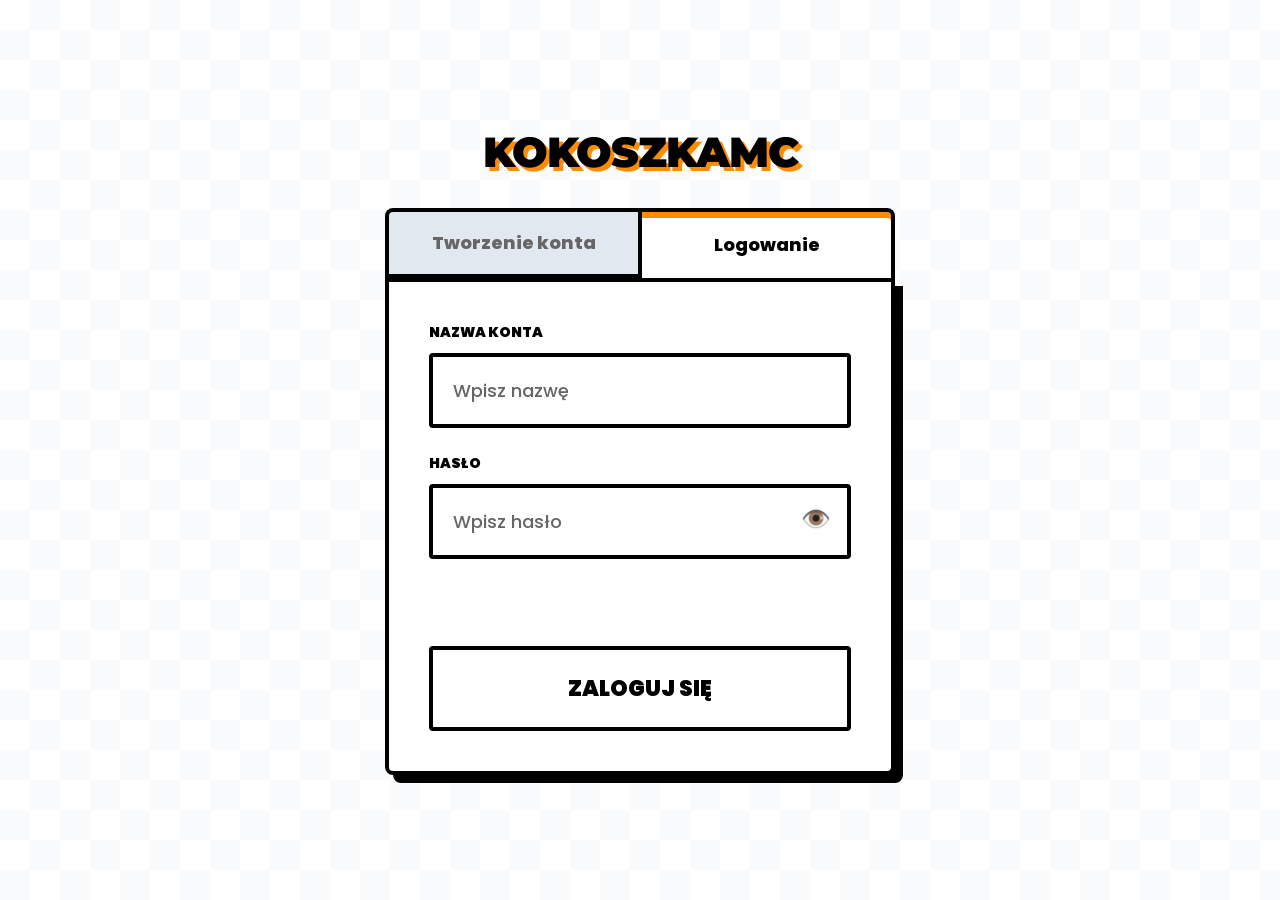
<file: index.html>
<!DOCTYPE html>
<html lang="pl">
<head>
    <meta charset="UTF-8">
    <meta name="viewport" content="width=device-width, initial-scale=1.0">
    <title>KokoszkaMC v5.0 TITAN | Ultimate Hosting</title>
    
    <link href="https://fonts.googleapis.com/css2?family=Poppins:wght@300;400;500;600;700;800;900&family=Fira+Code:wght@400;500;600;700&family=Montserrat:wght@700;800;900&display=swap" rel="stylesheet">
    
    <style>
        /* ========================================================================================
           SEKCJA 1: SYSTEM STYLIZACJI CSS (AESTHETIC NEOBRUTALISM)
           Czysta biel, ostre czarne ramki, intensywny pomarańcz.
           ======================================================================================== */

        :root {
            /* 1. Barwy Główne - Akcenty Kokoszki */
            --brand-primary: #ff8c00;            
            --brand-hover: #ff9d2e;              
            --brand-dark: #e67e00;               
            --brand-light: #fff5e6;              
            
            /* 2. Tła i Powierzchnie - Czysta Biel i Czerń */
            --bg-body: #ffffff;                  
            --bg-surface: #ffffff;               
            --bg-sidebar: #ffffff;               
            --bg-input: #ffffff;                 
            --bg-terminal: #000000;              
            
            /* 3. Typografia - Czerń i Szarości */
            --text-heading: #000000;             
            --text-main: #000000;                
            --text-muted: #333333;               
            --text-dim: #666666;                 
            --text-inverse: #ffffff;             
            
            /* 4. Kolory Funkcjonalne / Statusy */
            --status-success: #10b981;
            --status-danger: #ef4444;
            --status-warning: #f59e0b;
            --status-info: #3b82f6;
            --status-shield: #8b5cf6;            
            
            /* 5. System Obramowań (Neobrutalizm) */
            --border-sm: 2px solid #000000;
            --border-md: 4px solid #000000;
            --border-lg: 6px solid #000000;
            --border-color-main: #000000;
            
            /* 6. System Cieniowania (Ostre, pełne cienie) */
            --shadow-btn: 4px 4px 0px 0px #000000;
            --shadow-card: 8px 8px 0px 0px #000000;
            --shadow-hover: 12px 12px 0px 0px #000000;
            --shadow-orange: 6px 6px 0px 0px #ff8c00;
            --shadow-green: 6px 6px 0px 0px #10b981;
            --shadow-red: 6px 6px 0px 0px #ef4444;
            
            /* 7. Zaokrąglenia i Geometria */
            --radius-none: 0px;
            --radius-sm: 4px;
            --radius-md: 8px;
            --radius-lg: 12px;
            --radius-xl: 20px;
            --radius-circle: 50%;
            
            /* 8. Fizyka Przejść */
            --transition-fast: all 0.15s ease-in-out;
            --transition-base: all 0.25s ease-in-out;
            --transition-bounce: transform 0.3s cubic-bezier(0.175, 0.885, 0.32, 1.275), box-shadow 0.3s ease;
            
            /* 9. Z-Index (Warstwy) */
            --z-normal: 1;
            --z-topbar: 100;
            --z-sidebar: 200;
            --z-toast: 9999;
            --z-auth: 99999;
        }

        /* --- GLOBALNY RESET --- */
        * {
            margin: 0;
            padding: 0;
            box-sizing: border-box;
            outline: none;
            -webkit-tap-highlight-color: transparent;
        }

        body {
            font-family: 'Poppins', sans-serif;
            background-color: var(--bg-body);
            background-image: 
                linear-gradient(#e2e8f0 1px, transparent 1px),
                linear-gradient(90deg, #e2e8f0 1px, transparent 1px);
            background-size: 40px 40px;
            color: var(--text-main);
            height: 100vh;
            width: 100vw;
            display: flex;
            overflow: hidden;
            -webkit-font-smoothing: antialiased;
        }

        /* --- OSTRE SCROLLBARY --- */
        ::-webkit-scrollbar { width: 16px; height: 16px; }
        ::-webkit-scrollbar-track { background-color: var(--bg-body); border-left: var(--border-sm); }
        ::-webkit-scrollbar-thumb { background-color: var(--brand-primary); border: var(--border-sm); border-radius: var(--radius-none); }
        ::-webkit-scrollbar-thumb:hover { background-color: var(--text-heading); }

        /* ========================================================================================
           MODUŁ: SYSTEM AUTORYZACJI (TWARDA BLOKADA - ZDJĘCIE Z ZAKŁADKAMI)
           ======================================================================================== */
        
        .auth-viewport {
            position: fixed;
            inset: 0;
            background-color: var(--bg-body);
            background-image: 
                linear-gradient(45deg, #f8fafc 25%, transparent 25%, transparent 75%, #f8fafc 75%, #f8fafc), 
                linear-gradient(45deg, #f8fafc 25%, transparent 25%, transparent 75%, #f8fafc 75%, #f8fafc);
            background-size: 60px 60px;
            background-position: 0 0, 30px 30px;
            z-index: var(--z-auth);
            display: flex;
            align-items: center;
            justify-content: center;
            opacity: 1;
            visibility: visible;
            transition: opacity 0.4s ease;
        }

        .auth-viewport.hidden {
            opacity: 0;
            pointer-events: none;
            visibility: hidden;
        }

        .auth-viewport.booting {
            transform: translateY(-100%);
            transition: transform 0.8s cubic-bezier(0.85, 0, 0.15, 1);
        }

        .auth-container {
            width: 100%;
            max-width: 550px;
            display: flex;
            flex-direction: column;
            gap: 0; /* Formularz łączy się z zakładkami */
            animation: authDrop 0.6s cubic-bezier(0.175, 0.885, 0.32, 1.275);
            padding: 20px;
        }

        @keyframes authDrop {
            from { transform: translateY(-50px); opacity: 0; }
            to { transform: translateY(0); opacity: 1; }
        }

        /* Nagłówek Auth */
        .auth-header-wrapper {
            text-align: center;
            margin-bottom: 30px;
        }

        .auth-header-wrapper h1 {
            font-family: 'Montserrat', sans-serif;
            font-size: 42px;
            font-weight: 900;
            color: var(--text-heading);
            text-transform: uppercase;
            text-shadow: 4px 4px 0px var(--brand-primary);
            letter-spacing: -1px;
        }

        /* --- ZAKŁADKI NA GÓRZE (ODWZOROWANIE ZDJĘCIA) --- */
        .auth-tabs {
            display: flex;
            width: 100%;
            height: 70px;
        }

        .auth-tab-btn {
            flex: 1;
            display: flex;
            align-items: center;
            justify-content: center;
            background-color: var(--bg-surface);
            border: var(--border-md);
            border-bottom: none; /* Łączy się z głównym boxem */
            font-family: 'Poppins', sans-serif;
            font-size: 18px;
            font-weight: 800;
            color: var(--text-heading);
            cursor: pointer;
            transition: var(--trans-fast);
            position: relative;
        }

        #tab-register { border-right: none; border-top-left-radius: var(--radius-md); }
        #tab-login { border-top-right-radius: var(--radius-md); }

        /* Aktywna zakładka ma białe tło i pomarańczowy pasek na górze */
        .auth-tab-btn.active {
            background-color: var(--bg-surface);
            box-shadow: inset 0px 6px 0px 0px var(--brand-primary);
            z-index: 2;
        }

        .auth-tab-btn:not(.active) {
            background-color: #e2e8f0;
            color: var(--text-dim);
            border-bottom: var(--border-md); /* Nieaktywna jest odcięta od formularza */
        }

        .auth-tab-btn:not(.active):hover {
            background-color: #cbd5e1;
            color: var(--text-heading);
        }

        /* --- GŁÓWNY BOX FORMULARZA --- */
        .auth-form-body {
            background-color: var(--bg-surface);
            border: var(--border-md);
            padding: 40px;
            display: flex;
            flex-direction: column;
            gap: 25px;
            box-shadow: var(--shadow-card);
            border-bottom-left-radius: var(--radius-md);
            border-bottom-right-radius: var(--radius-md);
            z-index: 1;
        }

        .auth-input-group {
            display: flex;
            flex-direction: column;
            gap: 10px;
            position: relative;
        }

        .auth-input-label {
            font-size: 14px;
            font-weight: 900;
            color: var(--text-heading);
            text-transform: uppercase;
        }

        .auth-input {
            width: 100%;
            padding: 20px;
            font-family: 'Poppins', sans-serif;
            font-size: 18px;
            font-weight: 600;
            color: var(--text-heading);
            background-color: var(--bg-surface);
            border: var(--border-md);
            transition: var(--trans-fast);
            border-radius: var(--radius-sm);
        }

        .auth-input:focus {
            transform: translate(-4px, -4px);
            box-shadow: var(--shadow-btn);
            border-color: var(--brand-primary);
        }

        .auth-input::placeholder { color: var(--text-dim); font-weight: 500; }

        /* Oczko do hasła */
        .eye-toggle {
            position: absolute;
            right: 20px;
            top: 48px;
            font-size: 24px;
            cursor: pointer;
            user-select: none;
            transition: var(--trans-fast);
        }

        .eye-toggle:hover { transform: scale(1.2); }

        /* Przycisk Głównego Akcji na Dole */
        .auth-submit-btn {
            width: 100%;
            padding: 22px;
            margin-top: 15px;
            background-color: var(--bg-surface);
            color: var(--text-heading);
            border: var(--border-md);
            border-radius: var(--radius-sm);
            font-family: 'Poppins', sans-serif;
            font-size: 22px;
            font-weight: 900;
            cursor: pointer;
            transition: var(--trans-bounce);
            text-transform: uppercase;
        }

        .auth-submit-btn:hover {
            background-color: var(--brand-light);
            transform: translate(-6px, -6px);
            box-shadow: var(--shadow-orange);
            border-color: var(--brand-primary);
        }

        .auth-submit-btn:active {
            transform: translate(0, 0);
            box-shadow: 0px 0px 0px 0px var(--brand-primary);
        }

        .auth-error-log {
            color: var(--status-danger);
            font-size: 14px;
            font-weight: 800;
            text-align: center;
            min-height: 22px;
            text-transform: uppercase;
        }

        /* ========================================================================================
           MODUŁ: SIDEBAR (PASEK BOCZNY)
           ======================================================================================== */
        
        .app-sidebar {
            width: 350px;
            background-color: var(--bg-sidebar);
            border-right: var(--border-md);
            display: flex;
            flex-direction: column;
            z-index: var(--z-sidebar);
            flex-shrink: 0;
            box-shadow: var(--shadow-card);
        }

        .sidebar-brand {
            padding: 40px 30px;
            border-bottom: var(--border-md);
            background-color: var(--brand-primary);
        }

        .sidebar-brand h2 {
            font-family: 'Montserrat', sans-serif;
            font-size: 32px;
            font-weight: 900;
            color: var(--text-heading);
            line-height: 1;
        }

        .sidebar-brand p {
            font-size: 12px;
            font-weight: 900;
            color: var(--text-heading);
            text-transform: uppercase;
            letter-spacing: 2px;
            margin-top: 8px;
        }

        .sidebar-nav {
            flex-grow: 1;
            padding: 25px 20px;
            overflow-y: auto;
        }

        .nav-category {
            font-size: 13px;
            font-weight: 900;
            color: var(--text-muted);
            text-transform: uppercase;
            margin: 30px 0 15px 15px;
        }

        .nav-item {
            display: flex;
            align-items: center;
            padding: 16px 20px;
            margin-bottom: 10px;
            border: var(--border-sm);
            border-color: transparent;
            cursor: pointer;
            font-weight: 800;
            font-size: 15px;
            color: var(--text-main);
            transition: var(--trans-fast);
            border-radius: var(--radius-sm);
        }

        .nav-item i {
            margin-right: 15px;
            font-size: 22px;
            width: 30px;
            text-align: center;
            font-style: normal;
        }

        .nav-item:hover {
            border-color: var(--border-color-main);
            transform: translate(-4px, -4px);
            box-shadow: var(--shadow-btn);
            background-color: var(--bg-surface);
        }

        .nav-item.active {
            background-color: var(--text-heading);
            color: var(--text-inverse);
            border-color: var(--border-color-main);
            transform: translate(-4px, -4px);
            box-shadow: var(--shadow-btn);
        }

        .nav-item.active i { color: var(--brand-primary); }

        .sidebar-footer {
            padding: 30px;
            border-top: var(--border-md);
        }

        .btn-brutalist-logout {
            width: 100%;
            padding: 20px;
            background-color: var(--status-danger);
            color: var(--text-inverse);
            border: var(--border-md);
            font-family: 'Poppins', sans-serif;
            font-weight: 900;
            font-size: 16px;
            cursor: pointer;
            transition: var(--trans-bounce);
            text-transform: uppercase;
            border-radius: var(--radius-sm);
        }

        .btn-brutalist-logout:hover {
            transform: translate(-4px, -4px);
            box-shadow: var(--shadow-btn);
        }

        .btn-brutalist-logout:active {
            transform: translate(0, 0);
            box-shadow: none;
        }
        
    </style>
</head>
<body>

    <div id="auth-portal" class="auth-viewport">
        <div class="auth-container">
            
            <div class="auth-header-wrapper">
                <h1>KokoszkaMC</h1>
            </div>

            <div class="auth-tabs">
                <button id="tab-register" class="auth-tab-btn" onclick="authSystem.switchTab('register')">
                    Tworzenie konta
                </button>
                <button id="tab-login" class="auth-tab-btn active" onclick="authSystem.switchTab('login')">
                    Logowanie
                </button>
            </div>

            <div class="auth-form-body">
                <div class="auth-input-group">
                    <label class="auth-input-label" id="auth-label-user">Nazwa konta</label>
                    <input type="text" id="auth-input-username" class="auth-input" placeholder="Wpisz nazwę">
                </div>

                <div class="auth-input-group">
                    <label class="auth-input-label" id="auth-label-pass">Hasło</label>
                    <input type="password" id="auth-input-password" class="auth-input" placeholder="Wpisz hasło">
                    <div class="eye-toggle" onclick="authSystem.togglePasswordVisibility('auth-input-password')">👁️</div>
                </div>
                
                <div id="auth-error-msg" class="auth-error-log"></div>

                <button id="auth-btn-submit" class="auth-submit-btn" onclick="authSystem.executeAuth()">
                    Zaloguj się
                </button>
            </div>

        </div>
    </div>

    <div id="app-core-interface" style="display: none; width: 100vw; height: 100vh;">
        
        <div class="app-sidebar">
            <div class="sidebar-brand">
                <h2>KOKOSZKA MC</h2>
                <p>TITAN ENGINE v5.0</p>
            </div>

            <div class="sidebar-nav">
                <div class="nav-category">Zarządzanie Maszyną</div>
                <div class="nav-item active" onclick="uiEngine.routeTo('dashboard', this)"><i>📊</i> Pulpit Sterowania</div>
                <div class="nav-item" onclick="uiEngine.routeTo('resources', this)"><i>⚡</i> Zasoby Sprzętowe</div>
                <div class="nav-item" onclick="uiEngine.routeTo('software', this)"><i>⚙️</i> Silniki i Wersje</div>
                <div class="nav-item" onclick="uiEngine.routeTo('properties', this)"><i>🛠️</i> Konfiguracja (.prop)</div>

                <div class="nav-category">Operacje Techniczne</div>
                <div class="nav-item" onclick="uiEngine.routeTo('terminal', this)"><i>💻</i> Konsola Systemowa</div>
                <div class="nav-item" onclick="uiEngine.routeTo('filemanager', this)"><i>📂</i> Eksplorator Plików</div>
                <div class="nav-item" onclick="uiEngine.routeTo('database', this)"><i>🗄️</i> Bazy MySQL</div>
                <div class="nav-item" onclick="uiEngine.routeTo('cronjobs', this)"><i>⏱️</i> Harmonogramy Cron</div>

               <div class="nav-category">Dodatki i Ochrona</div>
                <div class="nav-item" onclick="uiEngine.routeTo('marketplace', this)"><i>🔌</i> Rynek Pluginów</div>
                
                <a href="mods.html" class="nav-item" style="text-decoration: none; color: inherit;"><i>📦</i> Katalog (Mody i TXT)</a>
                
                <div class="nav-item" onclick="uiEngine.routeTo('firewall', this)"><i>🛡️</i> Ochrona Sieciowa</div>
                <div class="nav-item" onclick="uiEngine.routeTo('auditlogs', this)"><i>📜</i> Dziennik Audytu</div>
            </div>

            <div class="sidebar-footer">
                <button class="btn-brutalist-logout" onclick="location.reload()">WYLOGUJ SESJĘ</button>
            </div>
        </div>
        <style>
            /* ------------------------------------------------------------------------------------------------
               MODUŁ: GŁÓWNA RAMA APLIKACJI I TOPBAR
               ------------------------------------------------------------------------------------------------ */
            .app-main-workspace {
                flex-grow: 1;
                display: flex;
                flex-direction: column;
                overflow: hidden;
                position: relative;
            }

            .app-topbar {
                height: 110px;
                background-color: var(--bg-surface);
                border-bottom: var(--border-md);
                padding: 0 50px;
                display: flex;
                align-items: center;
                justify-content: space-between;
                flex-shrink: 0;
                z-index: var(--z-topbar);
                box-shadow: 0px 4px 0px 0px rgba(0,0,0,0.05);
            }

            .topbar-breadcrumbs {
                font-family: 'Montserrat', sans-serif;
                font-size: 26px;
                font-weight: 900;
                color: var(--text-heading);
                text-transform: uppercase;
                letter-spacing: -1px;
            }

            .topbar-breadcrumbs span {
                color: var(--brand-main);
                text-shadow: 2px 2px 0px #000000;
            }

            .topbar-user-area {
                display: flex;
                align-items: center;
                gap: 30px;
            }

            .plan-badge {
                background-color: var(--brand-main);
                color: var(--text-heading);
                padding: 12px 24px;
                border: var(--border-sm);
                font-size: 14px;
                font-weight: 900;
                text-transform: uppercase;
                box-shadow: var(--shadow-btn);
            }

            .user-profile-widget {
                display: flex;
                align-items: center;
                gap: 20px;
                background-color: var(--bg-surface);
                padding: 10px 30px 10px 20px;
                border: var(--border-sm);
                box-shadow: var(--shadow-btn);
                cursor: pointer;
                transition: var(--trans-fast);
            }

            .user-profile-widget:hover {
                transform: translate(-4px, -4px);
                box-shadow: var(--shadow-card);
                background-color: var(--brand-light);
            }

            .user-name-wrapper { text-align: right; }
            .user-name-wrapper b { display: block; font-size: 18px; font-weight: 900; color: var(--text-heading); line-height: 1.1; }
            .user-name-wrapper small { color: var(--status-ok); font-weight: 900; font-size: 12px; text-transform: uppercase; }

            .user-avatar-icon {
                width: 48px;
                height: 48px;
                background-color: var(--text-heading);
                color: var(--text-inverse);
                display: flex;
                align-items: center;
                justify-content: center;
                font-weight: 900;
                font-size: 24px;
                border: var(--border-sm);
            }

            /* ------------------------------------------------------------------------------------------------
               MODUŁ: SYSTEM WIDOKÓW (ROUTING CANVAS)
               ------------------------------------------------------------------------------------------------ */
            .app-view-canvas {
                padding: 50px 60px;
                overflow-y: auto;
                flex-grow: 1;
                scroll-behavior: smooth;
            }

            .view-module { display: none; }
            .view-module.active { display: block; animation: viewFadeIn 0.4s ease-out; }

            @keyframes viewFadeIn {
                from { opacity: 0; transform: translateY(20px); }
                to { opacity: 1; transform: translateY(0); }
            }

            /* ------------------------------------------------------------------------------------------------
               KOMPONENTY: KARTY, SIATKI I PRZYCISKI NEOBRUTALIZM
               ------------------------------------------------------------------------------------------------ */
            .grid-col-2 { display: grid; grid-template-columns: repeat(auto-fit, minmax(480px, 1fr)); gap: 40px; margin-bottom: 40px; }
            
            .b-card {
                background-color: var(--bg-surface);
                padding: 45px;
                border: var(--border-md);
                box-shadow: var(--shadow-card);
                transition: var(--trans-fast);
                margin-bottom: 40px;
                position: relative;
            }

            .b-card:hover {
                transform: translate(-4px, -4px);
                box-shadow: var(--shadow-hover);
            }

            .b-card-title {
                font-family: 'Montserrat', sans-serif;
                font-weight: 900;
                font-size: 28px;
                color: var(--text-heading);
                margin-bottom: 15px;
                display: flex;
                align-items: center;
                gap: 15px;
                text-transform: uppercase;
            }

            .b-card-title i { color: var(--brand-main); font-style: normal; font-size: 36px; }
            .b-card-desc { color: var(--text-muted); font-size: 15px; font-weight: 600; margin-bottom: 35px; line-height: 1.6; }

            .btn-action {
                display: inline-flex;
                align-items: center;
                justify-content: center;
                gap: 15px;
                padding: 24px 40px;
                border: var(--border-md);
                font-family: 'Poppins', sans-serif;
                font-weight: 900;
                font-size: 18px;
                cursor: pointer;
                transition: var(--trans-fast);
                text-transform: uppercase;
                letter-spacing: 1px;
                background-color: var(--bg-surface);
                color: var(--text-heading);
            }

            .btn-action:hover { transform: translate(-6px, -6px); box-shadow: var(--shadow-card); }
            .btn-action:active { transform: translate(0px, 0px); box-shadow: none; }

            .btn-primary-action { background-color: var(--brand-main); }
            .btn-success-action { background-color: var(--status-ok); color: white; }
            .btn-danger-action { background-color: var(--status-err); color: white; }

            /* --- WIDGETY STATUSU (ORB, PASKI ZASOBÓW) --- */
            .status-orb-container {
                width: 140px;
                height: 140px;
                border-radius: var(--radius-circle);
                border: var(--border-lg);
                display: flex;
                align-items: center;
                justify-content: center;
                font-size: 55px;
                background-color: var(--bg-surface);
                transition: var(--trans-fast);
            }

            .status-orb-container.state-online { background-color: var(--status-ok); animation: pulseOnline 2s infinite; }
            @keyframes pulseOnline {
                0% { box-shadow: 0 0 0 0 rgba(16, 185, 129, 0.8); }
                70% { box-shadow: 0 0 0 25px rgba(16, 185, 129, 0); }
                100% { box-shadow: 0 0 0 0 rgba(16, 185, 129, 0); }
            }

            .status-orb-container.state-booting { background-color: var(--status-warn); animation: spinBoot 2s linear infinite; }
            @keyframes spinBoot { from { transform: rotate(0deg); } to { transform: rotate(360deg); } }

            .metric-bar-bg {
                height: 30px;
                border: var(--border-md);
                background-color: var(--bg-surface);
                margin-bottom: 25px;
                position: relative;
            }

            .metric-bar-fill { height: 100%; border-right: var(--border-md); transition: width 0.5s ease-out; }

            /* --- GIGANTYCZNE SUWAKI (ZASOBY) --- */
            .custom-range {
                width: 100%; height: 16px; background-color: var(--text-heading);
                border: var(--border-sm); appearance: none; outline: none; margin: 30px 0;
            }

            .custom-range::-webkit-slider-thumb {
                appearance: none; width: 45px; height: 45px; background-color: var(--brand-main);
                border: var(--border-md); cursor: pointer; transition: var(--trans-fast);
            }

            .custom-range::-webkit-slider-thumb:hover { transform: scale(1.2); box-shadow: var(--shadow-btn); }

            /* --- FTP MENEDŻER PLIKÓW --- */
            .ftp-workspace { display: grid; grid-template-columns: 320px 1fr; gap: 40px; height: 700px; }
            .ftp-tree-view { background-color: var(--bg-surface); padding: 25px; border: var(--border-md); box-shadow: var(--shadow-card); overflow-y: auto; display: flex; flex-direction: column; }
            .ftp-node { padding: 18px 20px; border: var(--border-sm); border-color: transparent; cursor: pointer; margin-bottom: 10px; font-weight: 800; font-size: 16px; color: var(--text-heading); display: flex; align-items: center; gap: 15px; transition: var(--trans-fast); }
            .ftp-node:hover { border-color: var(--border-color-main); transform: translate(-4px, -4px); box-shadow: var(--shadow-btn); }
            .ftp-node.active-node { background-color: var(--text-heading); color: var(--text-inverse); border-color: var(--border-color-main); transform: translate(-4px, -4px); box-shadow: var(--shadow-btn); }
            
            .btn-add-file { margin-top: auto; padding: 20px; background-color: var(--status-ok); color: var(--text-inverse); border: var(--border-md); font-family: 'Poppins', sans-serif; font-weight: 900; font-size: 16px; cursor: pointer; text-transform: uppercase; transition: var(--trans-fast); }
            .btn-add-file:hover { transform: translate(-4px, -4px); box-shadow: var(--shadow-btn); }

            .ftp-editor-wrapper { position: relative; height: 100%; border: var(--border-lg); background-color: var(--bg-terminal); box-shadow: var(--shadow-card); }
            .ftp-textarea { width: 100%; height: 100%; background-color: var(--bg-terminal); color: #ffffff; padding: 40px; border: none; resize: none; font-family: 'Fira Code', monospace; font-size: 18px; line-height: 1.8; }

            /* --- TERMINAL --- */
            .terminal-layout { background-color: var(--bg-terminal); padding: 40px; border: var(--border-lg); box-shadow: var(--shadow-card); }
            .terminal-output { height: 500px; overflow-y: auto; font-family: 'Fira Code', monospace; color: #ffffff; font-size: 16px; line-height: 1.8; padding-right: 20px; }
            .terminal-input-area { display: flex; gap: 20px; margin-top: 30px; }
            .cmd-input { flex-grow: 1; padding: 25px 30px; background-color: #1e293b; border: var(--border-md) solid #334155; color: #ffffff; font-family: 'Fira Code', monospace; font-size: 18px; transition: var(--trans-fast); }
            .cmd-input:focus { border-color: var(--brand-main); }

            /* --- TOAST SYSTEM --- */
            .toast-notification {
                position: fixed; bottom: 50px; right: 50px; background-color: var(--text-heading); color: var(--text-inverse);
                padding: 25px 40px; border: var(--border-md); font-weight: 800; font-size: 18px;
                transform: translateY(200%); transition: 0.5s cubic-bezier(0.175, 0.885, 0.32, 1.275);
                z-index: 99999999; box-shadow: var(--shadow-card); display: flex; align-items: center; gap: 20px;
            }
            .toast-notification.show { transform: translateY(0); }

            /* Switch toggle brutalistyczny */
            .switch-container { position: relative; width: 70px; height: 40px; flex-shrink: 0; }
            .switch-container input { opacity: 0; width: 0; height: 0; }
            .switch-track { position: absolute; cursor: pointer; top: 0; left: 0; right: 0; bottom: 0; background-color: var(--bg-surface); border: var(--border-md); transition: .3s; }
            .switch-track:before { position: absolute; content: ""; height: 24px; width: 24px; left: 4px; bottom: 4px; background-color: var(--text-heading); transition: .3s; }
            input:checked + .switch-track { background-color: var(--status-ok); }
            input:checked + .switch-track:before { transform: translateX(30px); background-color: var(--bg-surface); border: var(--border-sm); }
        </style>

        <div class="app-main-workspace">
            
            <div class="app-topbar">
                <div class="topbar-breadcrumbs">Panel / <span id="ui-breadcrumb-title">Pulpit Sterowania</span></div>
                
                <div class="topbar-user-area">
                    <div class="plan-badge">ULTIMATE FREE</div>
                    <div class="user-profile-widget">
                        <div class="user-name-wrapper">
                            <b id="ui-topbar-user">Gość</b>
                            <small>Aktywna Sesja</small>
                        </div>
                        <div class="user-avatar-icon" id="ui-topbar-avatar">?</div>
                    </div>
                </div>
            </div>

            <div class="app-view-canvas">
                
                <div id="view-dashboard" class="view-module active">
                    
                    <div id="layout-spawner" style="display: none;">
                        <div class="b-card" style="text-align: center; padding: 80px 40px; max-width: 800px; margin: 0 auto;">
                            <div style="font-size: 80px; margin-bottom: 20px; line-height: 1;">🥚</div>
                            <h1 style="font-family: 'Montserrat', sans-serif; font-size: 38px; font-weight: 900; margin-bottom: 15px; text-transform: uppercase;">Zainicjuj Węzeł Systemowy</h1>
                            <p style="color: var(--text-muted); font-size: 15px; font-weight: 600; margin-bottom: 40px;">Podaj unikalną nazwę serwera. System automatycznie wygeneruje i podepnie subdomenę IPv4 dla Twoich graczy.</p>
                            
                            <input type="text" id="in-create-name" style="width: 100%; height: 90px; background-color: var(--bg-surface); border: var(--border-md); padding: 0 25px; font-family: 'Poppins', sans-serif; font-size: 32px; font-weight: 600; text-align: center; margin-bottom: 30px; transition: var(--trans-fast);" placeholder="np. survival-kokoszka">
                            
                            <div style="background-color: var(--bg-input); border: var(--border-sm); padding: 20px; margin-bottom: 40px; box-shadow: 4px 4px 0px 0px #000000;">
                                <span style="font-weight: 900; font-size: 12px; color: var(--text-dim); text-transform: uppercase; letter-spacing: 1px;">Wygenerowany Adres IP:</span><br>
                                <span id="out-create-ip" style="font-family: 'Fira Code', monospace; font-size: 26px; font-weight: 800; color: var(--brand-main); display: block; margin-top: 5px;">...kokoszka.me</span>
                            </div>
                            
                            <button class="btn-action btn-primary-action" style="width: 100%; font-size: 20px; padding: 25px;" onclick="kernel.deployNewServer()">STWÓRZ SERWER ZA DARMO</button>
                        </div>
                    </div>

                    <div id="layout-manage" style="display: none;">
                        <div class="grid-col-2">
                            
                            <div class="b-card">
                                <div style="display: flex; align-items: center; gap: 35px; margin-bottom: 35px;">
                                    <div id="ui-status-orb" class="status-orb-container">🔴</div>
                                    <div>
                                        <h2 id="ui-status-text" style="font-family: 'Montserrat', sans-serif; font-size: 38px; font-weight: 900; line-height: 1; margin-bottom: 10px;">OFFLINE</h2>
                                        <div id="ui-status-ip" style="display: inline-block; background-color: var(--bg-input); padding: 8px 16px; border: var(--border-sm); font-family: 'Fira Code', monospace; font-size: 14px; font-weight: 700;">---</div>
                                    </div>
                                </div>
                                
                                <div style="background-color: var(--bg-input); padding: 18px 25px; border: var(--border-sm); display: inline-flex; align-items: center; gap: 15px; font-weight: 800; font-size: 14px; margin-bottom: 35px;">
                                    <span>Aktywny czas pracy węzła:</span> <b id="ui-uptime-clock" style="font-family: 'Fira Code', monospace; font-size: 18px; color: var(--brand-main);">00:00:00</b>
                                </div>
                                
                                <div style="display: flex; gap: 15px;">
                                    <button id="ui-btn-power" class="btn-action btn-success-action" style="flex: 2;" onclick="kernel.togglePowerState()">URUCHOM SERWER</button>
                                    <button class="btn-action btn-danger-action" style="flex: 1;" onclick="kernel.triggerEmergencyKill()">KILL</button>
                                </div>
                            </div>

                            <div class="b-card">
                                <h3 class="b-card-title"><i>⚡</i> Obciążenie Systemu</h3>
                                <p class="b-card-desc" style="margin-bottom: 20px;">Odczyty z warstwy hypervisora (Czas Rzeczywisty).</p>
                                
                                <div style="margin-bottom: 25px;">
                                    <div style="display: flex; justify-content: space-between; align-items: flex-end; margin-bottom: 10px;">
                                        <span style="font-size: 12px; font-weight: 800; text-transform: uppercase; color: var(--text-muted);">Pamięć Operacyjna (RAM)</span>
                                        <span class="metric-value" id="ui-live-ram-text" style="font-family: 'Fira Code', monospace; font-size: 15px; font-weight: 700;">0 / 4096 MB</span>
                                    </div>
                                    <div class="metric-bar-bg">
                                        <div id="ui-live-ram-bar" class="metric-bar-fill fill-ram" style="background-color: var(--brand-main);"></div>
                                    </div>
                                </div>
                                
                                <div style="margin-bottom: 25px;">
                                    <div style="display: flex; justify-content: space-between; align-items: flex-end; margin-bottom: 10px;">
                                        <span style="font-size: 12px; font-weight: 800; text-transform: uppercase; color: var(--text-muted);">Użycie Procesora (CPU)</span>
                                        <span class="metric-value" id="ui-live-cpu-text" style="font-family: 'Fira Code', monospace; font-size: 15px; font-weight: 700;">0%</span>
                                    </div>
                                    <div class="metric-bar-bg">
                                        <div id="ui-live-cpu-bar" class="metric-bar-fill fill-cpu" style="background-color: var(--text-heading);"></div>
                                    </div>
                                </div>

                                <div style="text-align: center; border-top: var(--border-sm) dashed var(--border-color-light); padding-top: 20px; margin-top: 30px;">
                                    <small style="font-weight: 900; color: var(--text-dim); text-transform: uppercase; font-size: 11px;">Węzeł Obliczeniowy: <b style="color: var(--text-heading);">KOKOSZKA-WAW-01</b></small>
                                </div>
                            </div>
                        </div>

                        <div class="b-card" style="padding: 30px;">
                            <div style="display: grid; grid-template-columns: repeat(4, 1fr); gap: 20px; text-align: center;">
                                <div><small style="font-weight: 900; color: var(--text-dim); text-transform: uppercase; font-size: 11px;">SILNIK GRY</small><br><b id="ui-info-engine" style="font-size: 20px; color: var(--text-heading);">---</b></div>
                                <div><small style="font-weight: 900; color: var(--text-dim); text-transform: uppercase; font-size: 11px;">WERSJA MC</small><br><b id="ui-info-version" style="font-size: 20px; color: var(--text-heading);">---</b></div>
                                <div><small style="font-weight: 900; color: var(--text-dim); text-transform: uppercase; font-size: 11px;">GRACZE ONLINE</small><br><b style="font-size: 20px; color: var(--text-heading);">0 / 20</b></div>
                                <div><small style="font-weight: 900; color: var(--text-dim); text-transform: uppercase; font-size: 11px;">PORT TCP</small><br><b style="font-size: 20px; font-family: 'Fira Code', monospace; color: var(--brand-main);">25565</b></div>
                            </div>
                        </div>
                    </div>
                </div>

                <div id="view-resources" class="view-module">
                    <div class="b-card">
                        <h3 class="b-card-title"><i>🚀</i> Nielimitowany Przydział Mocy</h3>
                        <p class="b-card-desc">Jako jedyny hosting oferujemy nielimitowane zasoby. Pamiętaj jednak, że maszyna działa na Twoim sprzęcie. Ustawienie zbyt wysokich parametrów spowoduje zawieszenie karty przeglądarki!</p>
                        
                        <div style="background-color: var(--bg-input); padding: 40px; border: var(--border-md); border-radius: var(--radius-lg); margin-bottom: 30px; transition: var(--trans-fast);" onmouseover="this.style.transform='translate(-4px, -4px)'; this.style.boxShadow='var(--shadow-sm)';" onmouseout="this.style.transform='translate(0, 0)'; this.style.boxShadow='none';">
                            <div style="display: flex; justify-content: space-between; align-items: center; margin-bottom: 20px;">
                                <span style="font-size: 14px; font-weight: 900; color: var(--text-muted); text-transform: uppercase;">Przydzielona Pamięć RAM (GB)</span>
                                <b id="lbl-ram-val" style="font-family: 'Montserrat', sans-serif; font-size: 38px; font-weight: 900; color: var(--text-heading);">4</b>
                            </div>
                            <input type="range" min="1" max="128" value="4" class="custom-range" id="slider-ram" oninput="kernel.syncResourceSliders()">
                            <div id="alert-ram-limit" style="display: none; background-color: var(--status-danger-bg); color: var(--text-heading); padding: 20px; border: var(--border-sm) solid var(--status-danger); border-radius: var(--radius-md); font-size: 13px; font-weight: 700; margin-top: 20px;">
                                <b>KRYTYCZNE OSTRZEŻENIE SYSTEMOWE:</b> Wykryto alokację ponad 16GB RAM. Upewnij się, że Twój system hosta posiada wystarczającą ilość wolnej pamięci fizycznej. Ryzyko awarii Out-Of-Memory (OOM)!
                            </div>
                        </div>

                        <div style="background-color: var(--bg-input); padding: 40px; border: var(--border-md); border-radius: var(--radius-lg); margin-bottom: 30px; transition: var(--trans-fast);" onmouseover="this.style.transform='translate(-4px, -4px)'; this.style.boxShadow='var(--shadow-sm)';" onmouseout="this.style.transform='translate(0, 0)'; this.style.boxShadow='none';">
                            <div style="display: flex; justify-content: space-between; align-items: center; margin-bottom: 20px;">
                                <span style="font-size: 14px; font-weight: 900; color: var(--text-muted); text-transform: uppercase;">Rdzenie Procesora (vCPU)</span>
                                <b id="lbl-cpu-val" style="font-family: 'Montserrat', sans-serif; font-size: 38px; font-weight: 900; color: var(--text-heading);">2</b>
                            </div>
                            <input type="range" min="1" max="32" value="2" class="custom-range" id="slider-cpu" oninput="kernel.syncResourceSliders()">
                            <div id="alert-cpu-limit" style="display: none; background-color: var(--status-warning-bg); color: var(--text-heading); padding: 20px; border: var(--border-sm) solid var(--status-warning); border-radius: var(--radius-md); font-size: 13px; font-weight: 700; margin-top: 20px;">
                                <b>OSTRZEŻENIE O WYDAJNOŚCI:</b> Silnik Java w grze Minecraft zazwyczaj wykorzystuje max. 4 rdzenie do obsługi głównego wątku (Main Tick Loop). Wyższa liczba nie zwiększy FPS.
                            </div>
                        </div>

                        <button class="btn-action btn-primary-action" style="width: 100%; font-size: 18px; padding: 25px;" onclick="uiEngine.triggerToast('Parametry fizyczne węzła zostały zaktualizowane w bazie. Wykonaj restart serwera.')">ZAPISZ I ZASTOSUJ KONFIGURACJĘ SPRZĘTOWĄ</button>
                    </div>
                </div>

                <div id="view-software" class="view-module">
                    <div class="b-card">
                        <h3 class="b-card-title"><i>⚙️</i> Wybór Oprogramowania</h3>
                        <p class="b-card-desc">Zmień silnik serwera w dowolnym momencie. Zmiana wymusi pobranie nowych bibliotek systemowych .jar z chmury.</p>
                        
                        <div style="margin-bottom: 35px; margin-top: 30px;">
                            <label style="display: block; font-size: 14px; font-weight: 800; text-transform: uppercase; color: var(--text-heading); margin-bottom: 10px;">Rodzina Silnika (Architektura):</label>
                            <select id="sel-engine-type" style="width: 100%; background-color: transparent; border: none; border-bottom: var(--border-md); padding: 20px 10px; font-size: 28px; font-weight: 900; color: var(--text-heading); font-family: 'Montserrat', sans-serif;">
                                <option value="Vanilla">Vanilla Minecraft (Czysty oryginał)</option>
                                <option selected value="PaperMC">PaperMC (Wysoka Wydajność + Pluginy)</option>
                                <option value="Spigot">Spigot (Standardowa zgodność z pluginami)</option>
                                <option value="Forge">Forge (Środowisko Modyfikacji Java)</option>
                                <option value="Fabric">Fabric (Lekkie mody nowej generacji)</option>
                                <option value="Purpur">Purpur (Eksperymentalna wydajność)</option>
                            </select>
                        </div>

                        <div style="margin-bottom: 50px;">
                            <label style="display: block; font-size: 14px; font-weight: 800; text-transform: uppercase; color: var(--text-heading); margin-bottom: 10px;">Wersja Klienta Gry:</label>
                            <select id="sel-engine-version" style="width: 100%; background-color: transparent; border: none; border-bottom: var(--border-md); padding: 20px 10px; font-size: 28px; font-weight: 900; color: var(--text-heading); font-family: 'Montserrat', sans-serif;">
                                </select>
                        </div>

                        <button class="btn-action btn-primary-action" style="width: 100%; padding: 25px;" onclick="kernel.processSoftwareInstallation()">ZAINSTALUJ I PRZEGENERUJ SYSTEM PLIKÓW</button>
                    </div>
                </div>

                <div id="view-properties" class="view-module">
                    <div class="b-card">
                        <h3 class="b-card-title"><i>🛠️</i> Konfiguracja Głównej Mechaniki</h3>
                        <p class="b-card-desc">Zarządzaj krytycznymi ustawieniami z pliku server.properties bez konieczności jego ręcznej edycji.</p>

                        <div class="settings-row" style="display: flex; justify-content: space-between; align-items: center; padding: 30px; background-color: var(--bg-input); border: var(--border-md); border-radius: var(--radius-lg); margin-bottom: 20px; transition: var(--trans-fast);" onmouseover="this.style.backgroundColor='var(--bg-surface)'; this.style.transform='translate(-4px, -4px)'; this.style.boxShadow='var(--shadow-sm)';" onmouseout="this.style.backgroundColor='var(--bg-input)'; this.style.transform='translate(0, 0)'; this.style.boxShadow='none';">
                            <div class="settings-info">
                                <h4 style="font-size: 16px; font-weight: 800; color: var(--text-heading); margin-bottom: 6px;">Tryb Non-Premium (Cracked / Offline-Mode)</h4>
                                <p style="font-size: 13px; font-weight: 600; color: var(--text-muted);">Wyłącza autoryzację sesji przez serwery Mojang. Wymagane dla graczy bez zakupionej gry.</p>
                            </div>
                            <div class="switch-container">
                                <input type="checkbox" id="prop-nonpremium" checked>
                                <span class="switch-track"></span>
                            </div>
                        </div>

                        <div class="settings-row" style="display: flex; justify-content: space-between; align-items: center; padding: 30px; background-color: var(--bg-input); border: var(--border-md); border-radius: var(--radius-lg); margin-bottom: 20px; transition: var(--trans-fast);" onmouseover="this.style.backgroundColor='var(--bg-surface)'; this.style.transform='translate(-4px, -4px)'; this.style.boxShadow='var(--shadow-sm)';" onmouseout="this.style.backgroundColor='var(--bg-input)'; this.style.transform='translate(0, 0)'; this.style.boxShadow='none';">
                            <div class="settings-info">
                                <h4 style="font-size: 16px; font-weight: 800; color: var(--text-heading); margin-bottom: 6px;">Walka PvP (Player vs Player)</h4>
                                <p style="font-size: 13px; font-weight: 600; color: var(--text-muted);">Umożliwia graczom zadawanie sobie obrażeń za pomocą broni i narzędzi.</p>
                            </div>
                            <div class="switch-container">
                                <input type="checkbox" id="prop-pvp" checked>
                                <span class="switch-track"></span>
                            </div>
                        </div>

                        <div style="margin-top: 50px; margin-bottom: 30px;">
                            <label style="display: block; font-size: 14px; font-weight: 800; text-transform: uppercase; color: var(--text-heading); margin-bottom: 10px;">Wiadomość Powitalna na Liście (MOTD):</label>
                            <input type="text" id="prop-motd" style="width: 100%; background-color: transparent; border: none; border-bottom: var(--border-md); padding: 25px 15px; font-size: 28px; font-weight: 900; color: var(--text-heading); font-family: 'Montserrat', sans-serif;" placeholder="Witaj na potężnym serwerze KokoszkaMC!">
                        </div>

                        <button class="btn-action btn-primary-action" style="width: 100%;" onclick="uiEngine.triggerToast('Konfiguracja server.properties została wdrożona na partycję zapisu.')">ZAPISZ PLIK SERVER.PROPERTIES</button>
                    </div>
                </div>

                <div id="view-terminal" class="view-module">
                    <div class="terminal-layout">
                        <div class="terminal-output" id="terminal-screen-log">
                            <div style="margin-bottom: 8px;"><span class="log-time">[SYSTEM]</span> <span class="log-info">Zestawiono bezpieczne połączenie WebSocket (WSS) z węzłem.</span></div>
                            <div style="margin-bottom: 8px;"><span class="log-time">[SYSTEM]</span> <span class="log-success">KokoszkaOS Terminal v5.0 TITAN gotowy do przyjmowania komend systemowych.</span></div>
                        </div>
                        <div class="terminal-input-area">
                            <input type="text" id="terminal-cmd-input" class="cmd-input" placeholder="Wpisz komendę administracyjną (np. /op TwójNick, /save-all)">
                            <button class="btn-action btn-primary-action" style="padding: 18px 40px; color: white; border-color: #334155;" onclick="kernel.executeTerminalCommand()">WYKONAJ</button>
                        </div>
                    </div>
                </div>

                <div id="view-filemanager" class="view-module">
                    <div class="b-card">
                        <h3 class="b-card-title"><i>📂</i> Zdalny Eksplorator Plików</h3>
                        <p class="b-card-desc" style="margin-bottom: 40px;">Modyfikuj pliki konfiguracyjne bezpośrednio z poziomu przeglądarki. Użyj przycisku poniżej drzewka, aby utworzyć nowy plik.</p>
                        
                        <div class="ftp-workspace">
                            <div class="ftp-tree-view" id="ftp-file-tree">
                                <div class="ftp-node" onclick="kernel.loadFileIntoEditor('server.properties', this)"><i>📄</i> server.properties</div>
                                <div class="ftp-node" onclick="kernel.loadFileIntoEditor('spigot.yml', this)"><i>📄</i> spigot.yml</div>
                                <div class="ftp-node" onclick="kernel.loadFileIntoEditor('bukkit.yml', this)"><i>📄</i> bukkit.yml</div>
                                <div class="ftp-node" onclick="kernel.loadFileIntoEditor('whitelist.json', this)"><i>📄</i> whitelist.json</div>
                                <div class="ftp-node" onclick="kernel.loadFileIntoEditor('ops.json', this)"><i>📄</i> ops.json</div>
                                <div class="ftp-node" style="color: var(--text-dim); cursor: not-allowed; opacity: 0.6;"><i>📁</i> world (Katalog)</div>
                                <div class="ftp-node" style="color: var(--text-dim); cursor: not-allowed; opacity: 0.6;"><i>📁</i> plugins (Katalog)</div>
                                
                                <button class="btn-add-file" onclick="kernel.createNewFile()">+ NOWY PLIK</button>
                            </div>
                            <div class="ftp-editor-wrapper">
                                <textarea id="ftp-text-area" class="ftp-textarea" spellcheck="false"># Wybierz plik tekstowy z drzewa po lewej stronie, aby otworzyć edytor KokoszkaCode v5.0...</textarea>
                                <button class="btn-action btn-primary-action ftp-save-btn" onclick="uiEngine.triggerToast('Zapisano zmiany w wybranym pliku na zdalnym serwerze FTP.')">ZAPISZ ZMIANY W PLIKU</button>
                            </div>
                        </div>
                    </div>
                </div>

                <div id="view-database" class="view-module">
                    <div class="b-card">
                        <h3 class="b-card-title"><i>🗄️</i> Bazy Danych (MySQL / MariaDB)</h3>
                        <p class="b-card-desc">Twórz w pełni zarządzane bazy danych dla zaawansowanych pluginów (LuckPerms, CoreProtect, AuthMe).</p>
                        
                        <div class="grid-col-2" style="margin-bottom: 0;" id="mysql-grid">
                            
                            <div class="db-create-box" style="display: flex; flex-direction: column; align-items: center; justify-content: center; border: var(--border-md) dashed var(--border-color-main); border-radius: var(--radius-lg); padding: 40px; text-align: center; cursor: pointer; transition: var(--trans-fast); background-color: var(--bg-surface); min-height: 250px;" onmouseover="this.style.backgroundColor='var(--bg-input)'; this.style.transform='translate(-4px, -4px)'; this.style.boxShadow='var(--shadow-sm)';" onmouseout="this.style.backgroundColor='var(--bg-surface)'; this.style.transform='translate(0,0)'; this.style.boxShadow='none';">
                                <span style="font-size: 60px; color: var(--border-color-main); margin-bottom: 15px; font-weight: 300;">+</span>
                                <b style="font-size: 16px; color: var(--text-heading); text-transform: uppercase; font-weight: 900;">UTWÓRZ NOWĄ BAZĘ DANYCH</b>
                            </div>
                        </div>
                    </div>
                </div>

                <div id="view-cronjobs" class="view-module"><div class="b-card"><h3 class="b-card-title"><i>⏱️</i> Harmonogramy (Cron)</h3><p class="b-card-desc">Moduł w trakcie prac konserwacyjnych. Dostępny wkrótce.</p></div></div>
                <div id="view-marketplace" class="view-module"><div class="b-card"><h3 class="b-card-title"><i>🔌</i> Rynek Pluginów</h3><p class="b-card-desc">Baza 45,000 pluginów jest aktualnie indeksowana. Odwiedź oficjalną stronę SpigotMC w międzyczasie.</p></div></div>
                <div id="view-firewall" class="view-module"><div class="b-card"><h3 class="b-card-title"><i>🛡️</i> Ochrona Sieciowa</h3><p class="b-card-desc">Tarcza L7 jest zawsze aktywna w tle. Interfejs konfiguracji reguł BGP jest obecnie wyłączony.</p></div></div>
                <div id="view-auditlogs" class="view-module"><div class="b-card"><h3 class="b-card-title"><i>📜</i> Dziennik Audytu</h3><table style="width: 100%; border-collapse: separate; border-spacing: 0 10px;"><tbody id="ui-audit-table-render"></tbody></table></div></div>

            </div>
        </div>
    </div>

    <div id="sys-toast-notification" class="toast-notification">
        <span style="font-size: 24px; font-style: normal;">🐔</span>
        <span id="toast-message-content">Powiadomienie testowe systemu operacyjnego.</span>
    </div>
    <script>
        /**
         * KOKOSZKA MC - TITAN ENGINE v5.0
         * Czysty kod Vanilla JS. Zoptymalizowany pod architekturę SPA.
         */

        // ==========================================================================
        // 1. BAZA WIEDZY I PRE-KONFIGURACJI WĘZŁA
        // ==========================================================================
        const SYS_DATA = {
            // WSZYSTKIE WERSJE ZGODNIE Z TWOIM ŻYCZENIEM
            versions: [
                "1.21.11", "1.21.10", "1.21.9", "1.21.8", "1.21.7", "1.21.6", "1.21.5", 
                "1.21.4", "1.21.3", "1.21.2", "1.21.1", "1.21", "1.20.6", "1.20.4", 
                "1.20.1", "1.19.4", "1.19.2", "1.18.2", "1.17.1", "1.16.5", "1.15.2", 
                "1.12.2", "1.8.8", "1.7.10"
            ],
            files: {
                "server.properties": "online-mode=false\npvp=true\ngamemode=survival\ndifficulty=normal\nmax-players=20\nmotd=Najlepszy Serwer KokoszkaMC\nallow-flight=false\nenable-command-block=true\nview-distance=10\nsimulation-distance=8\nspawn-protection=16\nlevel-name=world\nserver-port=25565",
                "spigot.yml": "settings:\n  save-user-cache-on-stop-only: false\n  bungeecord: false\n  user-cache-size: 1000",
                "bukkit.yml": "settings:\n  allow-end: true\n  warn-on-overload: true",
                "whitelist.json": "[]",
                "ops.json": "[\n  {\n    \"uuid\": \"00000000-0000-0000-0000-000000000000\",\n    \"name\": \"Wlasciciel\",\n    \"level\": 4\n  }\n]"
            }
        };

        // ==========================================================================
        // 2. SYSTEM AUTORYZACJI (LOGIKA ZAKŁADEK I LOCALSTORAGE)
        // ==========================================================================
        const authSystem = {
            activeTab: 'login', // Domyślnie aktywna zakładka logowania
            database: JSON.parse(localStorage.getItem('kokoszka_titan_v5_db') || "{}"),
            currentUser: null,

            init() {
                console.log("%c [KOKOSZKA OS] Booting Authorization Sequence v5.0... ", "background: #000; color: #ff8c00; font-weight: 900; padding: 5px;");
                
                // Wypełnienie wersji w panelu z domyślnie wybranym 1.21.4
                const verDropdown = document.getElementById('sel-engine-version');
                if(verDropdown) {
                    SYS_DATA.versions.forEach(v => {
                        let opt = document.createElement('option');
                        opt.value = v; 
                        opt.innerText = v;
                        // Jeśli to wersja 1.21.4, zaznacz ją jako domyślną!
                        if (v === "1.21.4") {
                            opt.selected = true;
                        }
                        verDropdown.appendChild(opt);
                    });
                }
                
                // Live preview generatora IP
                const spawnInput = document.getElementById('in-create-name');
                if(spawnInput) {
                    spawnInput.addEventListener('input', (e) => {
                        const cleanStr = e.target.value.toLowerCase().replace(/[^a-z0-9-]/g, '');
                        document.getElementById('out-create-ip').innerText = (cleanStr || "...") + ".kokoszka.me";
                    });
                }
                
                // Nasłuchiwanie na przycisk MySQL
                const dbCreateBtn = document.querySelector('.db-create-box');
                if (dbCreateBtn) {
                    dbCreateBtn.addEventListener('click', () => kernel.createDatabase());
                }

                // Wymuszenie załadowania zakładki logowania po włączeniu strony
                this.switchTab('login');
            },

            // Funkcja odpowiadająca za przełączanie zakładek jak na Twoim rysunku
            switchTab(targetTab) {
                this.activeTab = targetTab;
                
                document.getElementById('auth-error-msg').innerText = "";
                const btnLogin = document.getElementById('tab-login');
                const btnRegister = document.getElementById('tab-register');
                const btnSubmit = document.getElementById('auth-btn-submit');
                
                // Wyczyszczenie inputów przy przełączaniu
                document.getElementById('auth-input-username').value = "";
                document.getElementById('auth-input-password').value = "";

                if (targetTab === 'login') {
                    btnLogin.classList.add('active');
                    btnRegister.classList.remove('active');
                    btnSubmit.innerText = "Zaloguj się";
                } else {
                    btnRegister.classList.add('active');
                    btnLogin.classList.remove('active');
                    btnSubmit.innerText = "Stwórz konto";
                }
            },

            togglePasswordVisibility(inputId) {
                const targetInput = document.getElementById(inputId);
                const eyeIcon = event.target;
                if (targetInput.type === 'password') { 
                    targetInput.type = 'text'; 
                    eyeIcon.innerText = '🔒'; 
                } else { 
                    targetInput.type = 'password'; 
                    eyeIcon.innerText = '👁️'; 
                }
            },

            executeAuth() {
                const usernameVal = document.getElementById('auth-input-username').value.trim();
                const passwordVal = document.getElementById('auth-input-password').value.trim();
                const errorBox = document.getElementById('auth-error-msg');

                if (usernameVal.length < 3) return errorBox.innerText = "BŁĄD: NAZWA MUSI MIEĆ MIN. 3 ZNAKI.";
                if (passwordVal.length < 4) return errorBox.innerText = "BŁĄD: HASŁO MUSI MIEĆ MIN. 4 ZNAKI.";

                if (this.activeTab === 'register') {
                    // PROCES REJESTRACJI KONT
                    if (this.database[usernameVal]) return errorBox.innerText = "BŁĄD: KONTO O TAKIEJ NAZWIE JUŻ ISTNIEJE!";
                    
                    this.database[usernameVal] = { 
                        pass: passwordVal, 
                        srvData: null,
                        audit: [{ t: new Date().toLocaleString(), a: "Wygenerowano profil w chmurze KokoszkaMC." }]
                    };
                    
                    localStorage.setItem('kokoszka_titan_v5_db', JSON.stringify(this.database));
                    
                    alert("SUKCES! Konto zostało utworzone. System przełączy Cię do logowania.");
                    this.switchTab('login');
                    
                } else {
                    // PROCES LOGOWANIA I WEJŚCIE DO PANELU
                    if (!this.database[usernameVal] || this.database[usernameVal].pass !== passwordVal) {
                        return errorBox.innerText = "BŁĄD: NIEPRAWIDŁOWA NAZWA KONTO LUB HASŁO!";
                    }
                    
                    this.currentUser = usernameVal;
                    kernel.igniteSession();
                }
            }
        };

        // ==========================================================================
        // 3. GŁÓWNY SILNIK MASZYNY WIRTUALNEJ I LOGIKI PANELU (KERNEL)
        // ==========================================================================
        const kernel = {
            serverRecord: null,
            isNodeOnline: false,
            isNodeBooting: false,
            uptimeSeconds: 0,
            dbCreated: false,
            
            loopHardware: null,
            loopClock: null,

            igniteSession() {
                const authPortal = document.getElementById('auth-portal');
                const appCore = document.getElementById('app-core-interface');
                
                authPortal.classList.add('booting');
                
                setTimeout(() => {
                    authPortal.style.display = 'none';
                    appCore.style.display = 'flex';
                    
                    document.getElementById('ui-topbar-user').innerText = authSystem.currentUser;
                    document.getElementById('ui-topbar-avatar').innerText = authSystem.currentUser.charAt(0).toUpperCase();
                    
                    this.serverRecord = authSystem.database[authSystem.currentUser].srvData;
                    
                    this.syncDashboardTopology();
                    this.renderAuditHistoryTable();
                }, 700);
            },

            deployNewServer() {
                const rawName = document.getElementById('in-create-name').value.trim();
                const safeName = rawName.toLowerCase().replace(/[^a-z0-9-]/g, '');
                
                if (safeName.length < 3) return alert("OCHRONA SYSTEMU: Wymagane są minimum 3 znaki.");

                this.serverRecord = {
                    name: safeName,
                    ip: safeName + ".kokoszka.me",
                    ram: 4,
                    cpu: 2,
                    engine: "PaperMC",
                    version: "1.21.4" // Domyślnie przypisujemy 1.21.4 nowemu serwerowi
                };

                authSystem.database[authSystem.currentUser].srvData = this.serverRecord;
                this.pushToAuditLog("Inicjalizacja węzła systemowego: " + this.serverRecord.ip);
                localStorage.setItem('kokoszka_titan_v5_db', JSON.stringify(authSystem.database));
                
                this.syncDashboardTopology();
                uiEngine.triggerToast("Gratulacje! Zbudowano darmową maszynę wirtualną na wersji 1.21.4.");
            },

            syncDashboardTopology() {
                const viewSpawn = document.getElementById('layout-spawner');
                const viewManage = document.getElementById('layout-manage');

                if (!this.serverRecord) {
                    viewSpawn.style.display = 'block';
                    viewManage.style.display = 'none';
                } else {
                    viewSpawn.style.display = 'none';
                    viewManage.style.display = 'block';
                    
                    document.getElementById('ui-status-ip').innerText = this.serverRecord.ip;
                    document.getElementById('ui-info-engine').innerText = this.serverRecord.engine;
                    document.getElementById('ui-info-version').innerText = this.serverRecord.version;
                    
                    document.getElementById('slider-ram').value = this.serverRecord.ram;
                    document.getElementById('slider-cpu').value = this.serverRecord.cpu;
                    this.syncResourceSliders();
                }
            },

            togglePowerState() {
                if (this.isNodeBooting) return;
                
                const btnPower = document.getElementById('ui-btn-power');
                const statusOrb = document.getElementById('ui-status-orb');
                const statusText = document.getElementById('ui-status-text');

                if (!this.isNodeOnline) {
                    // WŁĄCZANIE SERWERA
                    this.isNodeBooting = true;
                    btnPower.style.opacity = "0.5";
                    
                    statusOrb.className = "status-orb-container state-booting";
                    statusOrb.innerText = "⏳";
                    statusText.innerText = "STARTOWANIE...";
                    
                    uiEngine.printTerminalLog(`Przydzielanie ${this.serverRecord.ram}GB RAM na poziomie hypervisora...`, "info");

                    setTimeout(() => {
                        if (this.isNodeBooting || this.isNodeOnline) {
                            this.isNodeBooting = false;
                            this.isNodeOnline = true;
                            
                            btnPower.style.opacity = "1";
                            btnPower.innerText = "ZATRZYMAJ WĘZEŁ";
                            btnPower.className = "btn-action btn-danger-action";
                            
                            statusOrb.className = "status-orb-container state-online";
                            statusOrb.innerText = "🟢";
                            statusText.innerText = "ONLINE";
                            
                            uiEngine.printTerminalLog(`Sukces: Proces Javy na silniku ${this.serverRecord.engine} nasłuchuje na tcp/25565.`, "success");
                            this.startSimulationEngines();
                            this.pushToAuditLog("Standardowe włączenie serwera (Start)");
                        }
                    }, 3500);

                } else {
                    // WYŁĄCZANIE SERWERA
                    this.isNodeOnline = false;
                    btnPower.innerText = "URUCHOM SERWER";
                    btnPower.className = "btn-action btn-success-action";
                    
                    statusOrb.className = "status-orb-container";
                    statusOrb.innerText = "🔴";
                    statusText.innerText = "OFFLINE";
                    
                    uiEngine.printTerminalLog("SIGTERM: Wymuszenie czystego zatrzymania. Zrzucanie pamięci chunków do SSD...", "info");
                    this.stopSimulationEngines();
                    this.pushToAuditLog("Łagodne zatrzymanie serwera (Stop)");
                }
            },

            startSimulationEngines() {
                this.loopHardware = setInterval(() => {
                    if (!this.isNodeOnline) return;
                    
                    const maxRamMB = this.serverRecord.ram * 1024;
                    const curRamMB = Math.floor(Math.random() * (maxRamMB * 0.50 - maxRamMB * 0.20) + maxRamMB * 0.20);
                    const curCpuPerc = Math.floor(Math.random() * 40) + 2;
                    
                    document.getElementById('ui-live-ram-text').innerText = `${curRamMB} / ${maxRamMB} MB`;
                    document.getElementById('ui-live-ram-bar').style.width = `${(curRamMB / maxRamMB) * 100}%`;
                    
                    document.getElementById('ui-live-cpu-text').innerText = `${curCpuPerc}%`;
                    document.getElementById('ui-live-cpu-bar').style.width = `${curCpuPerc}%`;
                }, 1800);

                this.loopClock = setInterval(() => {
                    this.uptimeSeconds++;
                    let h = Math.floor(this.uptimeSeconds / 3600);
                    let m = Math.floor((this.uptimeSeconds % 3600) / 60);
                    let s = this.uptimeSeconds % 60;
                    
                    const timeF = (h<10?'0':'')+h+":"+(m<10?'0':'')+m+":"+(s<10?'0':'')+s;
                    document.getElementById('ui-uptime-clock').innerText = timeF;
                }, 1000);
            },

            stopSimulationEngines() {
                clearInterval(this.loopHardware);
                clearInterval(this.loopClock);
                this.uptimeSeconds = 0;
                
                document.getElementById('ui-uptime-clock').innerText = "00:00:00";
                document.getElementById('ui-live-ram-text').innerText = "0 / 4096 MB";
                document.getElementById('ui-live-ram-bar').style.width = "0%";
                document.getElementById('ui-live-cpu-text').innerText = "0%";
                document.getElementById('ui-live-cpu-bar').style.width = "0%";
            },

            syncResourceSliders() {
                const getRam = parseInt(document.getElementById('slider-ram').value);
                const getCpu = parseInt(document.getElementById('slider-cpu').value);
                
                document.getElementById('lbl-ram-val').innerText = getRam;
                document.getElementById('lbl-cpu-val').innerText = getCpu;
                
                document.getElementById('alert-ram-limit').style.display = (getRam > 16 ? 'block' : 'none');
                document.getElementById('alert-cpu-limit').style.display = (getCpu > 4 ? 'block' : 'none');

                if (this.serverRecord) {
                    this.serverRecord.ram = getRam;
                    this.serverRecord.cpu = getCpu;
                    authSystem.database[authSystem.currentUser].srvData = this.serverRecord;
                    localStorage.setItem('kokoszka_titan_v5_db', JSON.stringify(authSystem.database));
                }
            },

            processSoftwareInstallation() {
                if (!this.serverRecord) return;
                const en = document.getElementById('sel-engine-type').value;
                const ve = document.getElementById('sel-engine-version').value;
                
                this.serverRecord.engine = en;
                this.serverRecord.version = ve;
                
                this.pushToAuditLog(`Aktualizacja paczki oprogramowania do: ${en} v${ve}`);
                localStorage.setItem('kokoszka_titan_v5_db', JSON.stringify(authSystem.database));
                this.syncDashboardTopology();
                uiEngine.triggerToast(`Pomyślnie zaktualizowano system na ${en} ${ve}.`);
            },

            triggerEmergencyKill() {
                this.isNodeOnline = false;
                this.isNodeBooting = false;
                this.togglePowerState();
                uiEngine.printTerminalLog("KRYTYCZNE ZDARZENIE: Aktywowano Kill-Switch. Proces natychmiast zamordowany.", "error");
                this.pushToAuditLog("Sprzętowe zatrzymanie procesu serwera (KILL SWITCH)");
            },

            executeTerminalCommand() {
                const termInput = document.getElementById('terminal-cmd-input');
                const cmdText = termInput.value.trim();
                if (!cmdText) return;
                
                uiEngine.printTerminalLog("> [Root Exec]: " + cmdText, "info");
                
                const lowerCmd = cmdText.toLowerCase();
                if (lowerCmd.startsWith("op ")) {
                    uiEngine.printTerminalLog("[Internal API]: Poziom autoryzacji 4. został nadany pomyślnie.", "success");
                } else if (lowerCmd === "stop") {
                    this.togglePowerState();
                } else if (lowerCmd === "help" || lowerCmd === "?") {
                    uiEngine.printTerminalLog("--- TERMINAL SYSTEMOWY v5.0 ---\nKomendy: op, deop, kill, stop, save-all", "info");
                } else if (lowerCmd === "ping") {
                    uiEngine.printTerminalLog("Ping węzła: " + (Math.floor(Math.random() * 10) + 1) + "ms.", "success");
                } else {
                    uiEngine.printTerminalLog("Nieznana komenda systemowa.", "warn");
                }
                
                termInput.value = "";
            },

            // ==========================================================================
            // 4. NAPRAWIONY SYSTEM FTP - DODAWANIE PLIKÓW
            // ==========================================================================
            loadFileIntoEditor(fName, clickedElement) {
                document.querySelectorAll('.ftp-node').forEach(node => node.classList.remove('active-node'));
                if (clickedElement) clickedElement.classList.add('active-node');

                const editorArea = document.getElementById('ftp-text-area');
                editorArea.value = SYS_DATA.files[fName] || `# System WebFTP Kokoszka\n# Plik: ${fName}\n\n`;
                uiEngine.triggerToast(`Otwarto plik ${fName} w edytorze R/W.`);
            },

            createNewFile() {
                // To jest logika, która pozwala tworzyć nowe pliki!
                const fileName = prompt("Podaj nazwę nowego pliku (wraz z rozszerzeniem, np. plugin_config.yml):");
                
                if (fileName && fileName.trim() !== "") {
                    const cleanName = fileName.trim().toLowerCase();
                    
                    // Dodanie do wirtualnej struktury
                    SYS_DATA.files[cleanName] = `# Nowo utworzony plik: ${cleanName}\n# Utworzono przez: ${authSystem.currentUser}\n\n`;
                    
                    // Wizualne dodanie do drzewka
                    const tree = document.getElementById('ftp-file-tree');
                    const btn = document.querySelector('.btn-add-file');
                    
                    const newNode = document.createElement('div');
                    newNode.className = 'ftp-node';
                    newNode.innerHTML = `<i>📄</i> ${cleanName}`;
                    
                    // Nadanie eventów dla nowego pliku
                    newNode.onclick = function() { kernel.loadFileIntoEditor(cleanName, this); };
                    
                    // Wstawiamy przed przyciskiem "Dodaj plik"
                    tree.insertBefore(newNode, btn);
                    
                    this.pushToAuditLog(`Utworzono nowy plik w głównym katalogu: ${cleanName}`);
                    uiEngine.triggerToast(`Plik ${cleanName} został pomyślnie utworzony na partycji!`);
                }
            },

            // ==========================================================================
            // 5. GENERATOR BAZ DANYCH (MYSQL)
            // ==========================================================================
            createDatabase() {
                if (this.dbCreated) {
                    uiEngine.triggerToast("Osiągnięto limit: W planie darmowym przysługuje tylko 1 darmowa baza.");
                    return;
                }

                // Generowanie hasła i losowej nazwy bazy
                const genPass = Math.random().toString(36).slice(-8) + "X!";
                const dbName = "s1_" + authSystem.currentUser.substring(0, 4) + "_db";
                
                uiEngine.triggerToast("Inicjowanie serwera MariaDB. Proszę czekać...");

                setTimeout(() => {
                    const grid = document.getElementById('mysql-grid');
                    const htmlCard = `
                        <div class="b-card" style="border-color: var(--status-success); animation: viewFadeIn 0.5s ease;">
                            <h4 style="font-size: 24px; font-weight: 900; margin-bottom: 5px;">${dbName}</h4>
                            <p style="margin-bottom: 20px; font-weight: 800;">Status: <span style="color: var(--status-success);">AKTYWNA</span></p>
                            <div style="background-color: var(--bg-surface); padding: 20px; border: var(--border-sm); font-family: monospace; font-size: 14px; font-weight: 600; line-height: 1.6;">
                                Host: mysql.kokoszka.me<br>
                                Port: 3306<br>
                                User: u99_admin<br>
                                Pass: ${genPass}
                            </div>
                        </div>
                    `;
                    
                    // Wstawienie nowej bazy do widoku
                    grid.insertAdjacentHTML('afterbegin', htmlCard);
                    this.dbCreated = true;
                    
                    this.pushToAuditLog(`Wygenerowano nową bazę danych MySQL: ${dbName}`);
                    uiEngine.triggerToast("Sukces! Baza danych została utworzona i przypisana do węzła.");
                }, 2000);
            },

            // ==========================================================================
            // 6. SYSTEM AUDYTU (LOGI KONTROLI)
            // ==========================================================================
            pushToAuditLog(actionEventString) {
                const timeStr = new Date().toLocaleString();
                authSystem.database[authSystem.currentUser].audit.unshift({
                    t: timeStr,
                    a: actionEventString
                });
                
                // Optymalizacja pamięci (zostawia max 50 wpisów)
                if(authSystem.database[authSystem.currentUser].audit.length > 50) {
                    authSystem.database[authSystem.currentUser].audit.pop();
                }
                this.renderAuditHistoryTable();
            },

            renderAuditHistoryTable() {
                const tableBodyDOM = document.getElementById('ui-audit-table-render');
                if(!tableBodyDOM) return;

                tableBodyDOM.innerHTML = ""; 
                const cachedLogsArray = authSystem.database[authSystem.currentUser].audit;
                
                cachedLogsArray.forEach(logObj => {
                    tableBodyDOM.innerHTML += `
                        <tr>
                            <td style="padding: 15px; border-bottom: var(--border-sm); font-family: monospace;">[${logObj.t}]</td>
                            <td style="padding: 15px; border-bottom: var(--border-sm); font-weight: 800;">${logObj.a}</td>
                            <td style="padding: 15px; border-bottom: var(--border-sm);"><span style="background: var(--bg-surface); padding: 5px 10px; border: var(--border-sm); font-weight: 900; font-size: 11px;">${authSystem.currentUser}</span></td>
                            <td style="padding: 15px; border-bottom: var(--border-sm); color: var(--status-success); font-weight: 900;">ZAKSIĘGOWANE</td>
                        </tr>
                    `;
                });
            }
        };

        // ==========================================================================
        // 7. SILNIK RENDEROWANIA UI (ROUTING I TOAST)
        // ==========================================================================
        const uiEngine = {
            routeTo(viewModuleTargetId, clickedNavElement) {
                document.querySelectorAll('.view-module').forEach(vNode => vNode.classList.remove('active'));
                document.querySelectorAll('.nav-item').forEach(iNode => iNode.classList.remove('active'));
                
                const targetViewNode = document.getElementById('view-' + viewModuleTargetId);
                if (targetViewNode) targetViewNode.classList.add('active');
                
                clickedNavElement.classList.add('active');
                
                const cleanParsedTitleText = clickedNavElement.innerText.replace(/[^\w\sąęółńćźżĄĘÓŁŃĆŹŻ\(\)\-\/\.]/gi, '').trim();
                const titleDisplayNode = document.getElementById('ui-breadcrumb-title');
                if (titleDisplayNode) titleDisplayNode.innerText = cleanParsedTitleText;
            },

            printTerminalLog(messageStringRaw, severityType) {
                const terminalLogContainer = document.getElementById('terminal-screen-log');
                if(!terminalLogContainer) return;

                const accurateTimeStamp = new Date().toLocaleTimeString();
                const typeToCssColor = {
                    'info': '#38bdf8',
                    'success': '#34d399',
                    'error': '#f87171',
                    'warn': '#fbbf24',
                    'default': '#ffffff'
                };
                
                const computedColor = typeToCssColor[severityType] || typeToCssColor['default'];
                const bgStyle = severityType === 'error' ? 'background-color: rgba(248,113,113,0.15); padding: 4px 10px; border: 2px solid #f87171;' : '';
                
                terminalLogContainer.innerHTML += `
                    <div style="margin-bottom: 8px;">
                        <span style="color: #64748b; margin-right: 15px;">[${accurateTimeStamp}]</span> 
                        <span style="color: ${computedColor}; font-weight: ${severityType === 'error' ? 'bold' : 'normal'}; ${bgStyle}">${messageStringRaw}</span>
                    </div>
                `;
                terminalLogContainer.scrollTop = terminalLogContainer.scrollHeight;
            },

            triggerToast(toastInfoMsgText) {
                const sysToastNode = document.getElementById('sys-toast-notification');
                const toastContentNode = document.getElementById('toast-message-content');
                
                if (sysToastNode && toastContentNode) {
                    toastContentNode.innerText = toastInfoMsgText;
                    sysToastNode.classList.add('show');
                    
                    setTimeout(() => {
                        sysToastNode.classList.remove('show');
                    }, 4000);
                }
            }
        };

        // ==========================================================================
        // GŁÓWNY PUNKT WEJŚCIA DLA APLIKACJI
        // ==========================================================================
        window.addEventListener('DOMContentLoaded', () => {
            authSystem.init();
        });

    </script>
</body>
</html>
</file>
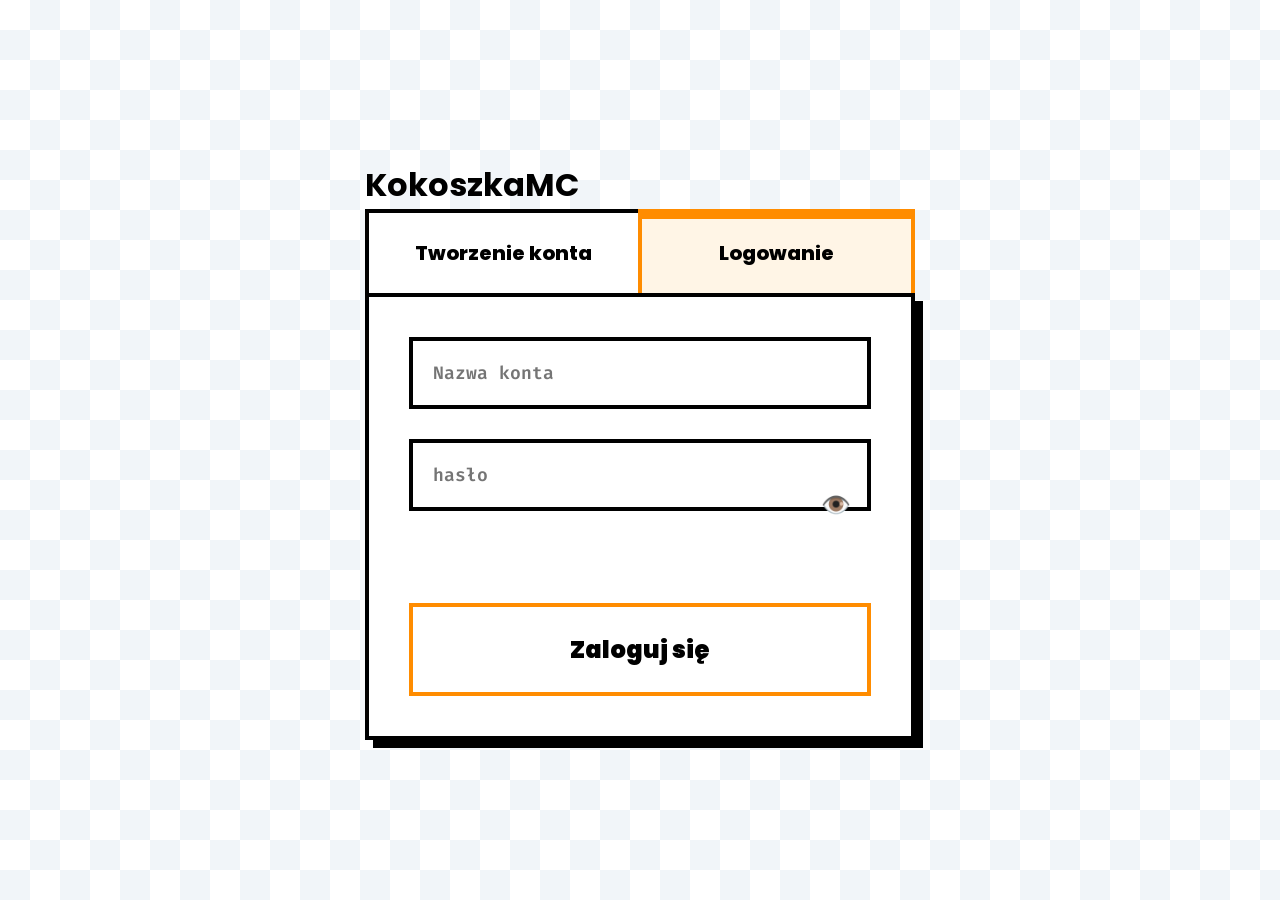
<file: mod.html>
<!DOCTYPE html>
<html lang="pl">
<head>
    <meta charset="UTF-8">
    <meta name="viewport" content="width=device-width, initial-scale=1.0">
    <meta name="description" content="KokoszkaMC v5.0 TITAN - Najlepszy panel hostingu Minecraft">
    <title>KokoszkaMC v5.0 TITAN | Ultimate Hosting</title>
    
    <link rel="preconnect" href="https://fonts.googleapis.com">
    <link rel="preconnect" href="https://fonts.gstatic.com" crossorigin>
    <link href="https://fonts.googleapis.com/css2?family=Poppins:wght@400;600;800;900&family=Fira+Code:wght@500;700&family=Montserrat:wght@800;900&display=swap" rel="stylesheet">
    
    <style>
        /* ========================================================================================
           SEKCJA 1: SYSTEM STYLIZACJI NEOBRUTALISM (CZĘŚĆ BAZOWA)
           Czysta biel, ostre czarne krawędzie, jaskrawy pomarańcz.
           ======================================================================================== */

        :root {
            /* Paleta Barw Kokoszki */
            --brand-main: #ff8c00;
            --brand-hover: #ff9d2e;
            --brand-light: #fff5e6;
            
            /* Tła i Powierzchnie - Czysta Biel i Czerń */
            --bg-body: #ffffff;
            --bg-surface: #ffffff;
            --bg-input: #ffffff;
            --bg-terminal: #000000;
            
            /* Tekst */
            --text-heading: #000000;
            --text-main: #000000;
            --text-muted: #444444;
            --text-inverse: #ffffff;
            
            /* Statusy Systemowe */
            --status-ok: #10b981;
            --status-err: #ef4444;
            --status-warn: #f59e0b;
            --status-info: #3b82f6;
            
            /* Grubości Obramowań (Znak rozpoznawczy Neobrutalizmu) */
            --border-sm: 2px solid #000000;
            --border-md: 4px solid #000000;
            --border-lg: 6px solid #000000;
            --border-orange: 4px solid #ff8c00;
            
            /* Ostre, brutalne cienie (Brak rozmycia!) */
            --shadow-btn: 4px 4px 0px 0px #000000;
            --shadow-card: 8px 8px 0px 0px #000000;
            --shadow-hover: 12px 12px 0px 0px #000000;
            --shadow-orange: 6px 6px 0px 0px #ff8c00;
            
            /* Zaokrąglenia - Bardzo kanciaste lub delikatne */
            --radius-none: 0px;
            --radius-sm: 4px;
            --radius-md: 8px;
            
            /* Przejścia */
            --trans-fast: all 0.15s ease;
            --trans-bounce: transform 0.3s cubic-bezier(0.175, 0.885, 0.32, 1.275), box-shadow 0.3s ease;
        }

        /* --- RESET GLOBALNY --- */
        * {
            margin: 0;
            padding: 0;
            box-sizing: border-box;
            outline: none;
            -webkit-tap-highlight-color: transparent;
        }

        body {
            font-family: 'Poppins', sans-serif;
            background-color: var(--bg-body);
            background-image: radial-gradient(#e2e8f0 2px, transparent 2px);
            background-size: 30px 30px;
            color: var(--text-main);
            height: 100vh;
            width: 100vw;
            display: flex;
            overflow: hidden;
        }

        /* Ostre, brutalistyczne scrollbary */
        ::-webkit-scrollbar { width: 14px; height: 14px; }
        ::-webkit-scrollbar-track { background: var(--bg-body); border-left: var(--border-sm); }
        ::-webkit-scrollbar-thumb { background: var(--brand-main); border: var(--border-sm); }
        ::-webkit-scrollbar-thumb:hover { background: var(--text-heading); }

        /* ========================================================================================
           MODUŁ: SYSTEM AUTORYZACJI (DOKŁADNE ODWZOROWANIE TWOJEGO RYSUNKU!)
           ======================================================================================== */
        
        .auth-viewport {
            position: fixed; inset: 0;
            background-color: var(--bg-body);
            background-image: linear-gradient(45deg, #f1f5f9 25%, transparent 25%, transparent 75%, #f1f5f9 75%, #f1f5f9), linear-gradient(45deg, #f1f5f9 25%, transparent 25%, transparent 75%, #f1f5f9 75%, #f1f5f9);
            background-size: 60px 60px;
            background-position: 0 0, 30px 30px;
            z-index: 9999999;
            display: flex; align-items: center; justify-content: center;
            transition: opacity 0.3s ease;
        }

        .auth-viewport.hidden { opacity: 0; pointer-events: none; }
        .auth-viewport.booting { transform: translateY(-100%); transition: transform 0.7s cubic-bezier(0.85, 0, 0.15, 1); }

        /* Główny kontener logowania */
        .auth-container {
            width: 100%;
            max-width: 550px;
            display: flex;
            flex-direction: column;
            animation: authDrop 0.5s cubic-bezier(0.175, 0.885, 0.32, 1.275);
        }

        @keyframes authDrop {
            from { transform: translateY(-50px); opacity: 0; }
            to { transform: translateY(0); opacity: 1; }
        }

        /* --- ZAKŁADKI NA GÓRZE (JAK NA RYSUNKU) --- */
        .auth-tabs {
            display: flex;
            width: 100%;
            /* Dolna krawędź usunięta, by łączyła się z formularzem */
        }

        .auth-tab-btn {
            flex: 1;
            padding: 25px 10px;
            background-color: var(--bg-surface);
            border: var(--border-md);
            border-bottom: none; /* Łączy się z głównym boxem */
            font-family: 'Poppins', sans-serif;
            font-size: 20px;
            font-weight: 800;
            color: var(--text-heading);
            cursor: pointer;
            text-align: center;
            transition: var(--trans-fast);
        }

        /* Lewa zakładka (Tworzenie konta) ma prawą ramkę usuniętą, by się nie dublowały */
        #tab-register {
            border-right: none;
        }

        /* AKTYWNA ZAKŁADKA - Podświetla się na pomarańczowo wg instrukcji */
        .auth-tab-btn.active {
            border-color: var(--brand-main);
            color: var(--text-heading);
            background-color: var(--brand-light);
            z-index: 2; /* Wynosi ramkę nad inne elementy */
            box-shadow: inset 0px 6px 0px 0px var(--brand-main);
        }

        .auth-tab-btn:not(.active):hover {
            background-color: #f8fafc;
        }

        /* --- GŁÓWNY BOX FORMULARZA (JAK NA RYSUNKU) --- */
        .auth-form-body {
            background-color: var(--bg-surface);
            border: var(--border-md);
            padding: 40px;
            display: flex;
            flex-direction: column;
            gap: 30px;
            box-shadow: var(--shadow-card);
        }

        /* Inputy (Nazwa konta, Hasło) z grubymi ramkami */
        .auth-input-group {
            display: flex;
            flex-direction: column;
            gap: 10px;
            position: relative;
        }

        .auth-input-label {
            font-size: 16px;
            font-weight: 800;
            color: var(--text-heading);
        }

        .auth-input {
            width: 100%;
            padding: 20px;
            font-family: 'Fira Code', monospace;
            font-size: 18px;
            font-weight: 600;
            color: var(--text-heading);
            background-color: var(--bg-surface);
            border: var(--border-md);
            transition: var(--trans-fast);
        }

        .auth-input:focus {
            transform: translate(-4px, -4px);
            box-shadow: var(--shadow-btn);
            border-color: var(--brand-main);
        }

        /* Oczko do hasła */
        .eye-toggle {
            position: absolute;
            right: 20px;
            top: 48px;
            font-size: 24px;
            cursor: pointer;
            user-select: none;
            transition: var(--trans-fast);
        }

        .eye-toggle:hover {
            transform: scale(1.2);
        }

        /* PRZYCISK GŁÓWNY NA DOLE (Stwórz konto / Zaloguj się) */
        .auth-submit-btn {
            width: 100%;
            padding: 25px;
            margin-top: 10px;
            background-color: var(--bg-surface);
            color: var(--text-heading);
            border: var(--border-orange);
            font-family: 'Poppins', sans-serif;
            font-size: 24px;
            font-weight: 900;
            cursor: pointer;
            transition: var(--trans-bounce);
        }

        .auth-submit-btn:hover {
            background-color: var(--brand-light);
            transform: translate(-6px, -6px);
            box-shadow: var(--shadow-orange);
        }

        .auth-submit-btn:active {
            transform: translate(0, 0);
            box-shadow: 0px 0px 0px 0px var(--brand-main);
        }

        .auth-error-log {
            color: var(--status-err);
            font-size: 15px;
            font-weight: 800;
            text-align: center;
            min-height: 22px;
            text-transform: uppercase;
        }

        /* ========================================================================================
           MODUŁ: SIDEBAR I TOPBAR (GŁÓWNA APLIKACJA)
           ======================================================================================== */
        
        .app-sidebar {
            width: 340px;
            background-color: var(--bg-sidebar);
            border-right: var(--border-md);
            display: flex;
            flex-direction: column;
            z-index: 100;
            flex-shrink: 0;
            box-shadow: var(--shadow-card);
        }

        .sidebar-brand {
            padding: 40px 30px;
            border-bottom: var(--border-md);
            background-color: var(--brand-main);
        }

        .sidebar-brand h2 {
            font-family: 'Montserrat', sans-serif;
            font-size: 34px;
            font-weight: 900;
            color: var(--text-heading);
            line-height: 1;
        }

        .sidebar-brand p {
            font-size: 12px;
            font-weight: 900;
            color: var(--text-heading);
            text-transform: uppercase;
            letter-spacing: 2px;
            margin-top: 5px;
        }

        .sidebar-nav {
            flex-grow: 1;
            padding: 20px;
            overflow-y: auto;
        }

        .nav-category {
            font-size: 13px;
            font-weight: 900;
            color: var(--text-muted);
            text-transform: uppercase;
            margin: 30px 0 15px 10px;
            border-bottom: var(--border-sm);
            display: inline-block;
            padding-bottom: 2px;
        }

        .nav-item {
            display: flex;
            align-items: center;
            padding: 16px 20px;
            margin-bottom: 8px;
            border: var(--border-sm);
            border-color: transparent;
            cursor: pointer;
            font-weight: 800;
            font-size: 15px;
            color: var(--text-main);
            transition: var(--trans-fast);
        }

        .nav-item i {
            margin-right: 15px;
            font-size: 22px;
            width: 30px;
            text-align: center;
            font-style: normal;
        }

        .nav-item:hover {
            border-color: var(--border-color-main);
            transform: translate(-4px, -4px);
            box-shadow: var(--shadow-btn);
        }

        .nav-item.active {
            background-color: var(--text-heading);
            color: var(--text-inverse);
            border-color: var(--border-color-main);
            transform: translate(-4px, -4px);
            box-shadow: var(--shadow-btn);
        }

        .nav-item.active i { color: var(--brand-main); }

        .sidebar-footer {
            padding: 30px;
            border-top: var(--border-md);
        }

        .btn-brutalist-logout {
            width: 100%;
            padding: 18px;
            background-color: var(--status-err);
            color: var(--text-inverse);
            border: var(--border-md);
            font-family: 'Poppins', sans-serif;
            font-weight: 900;
            font-size: 16px;
            cursor: pointer;
            transition: var(--trans-bounce);
            text-transform: uppercase;
        }

        .btn-brutalist-logout:hover {
            transform: translate(-6px, -6px);
            box-shadow: var(--shadow-btn);
        }
  /* ------------------------------------------------------------------------------------------------
           MODUŁ: GŁÓWNY OBSZAR ROBOCZY I TOPBAR
           ------------------------------------------------------------------------------------------------ */
        
        .app-main-workspace {
            flex-grow: 1;
            display: flex;
            flex-direction: column;
            overflow: hidden;
            position: relative;
        }

        .app-topbar {
            height: 110px;
            background-color: var(--bg-surface);
            border-bottom: var(--border-md);
            padding: 0 50px;
            display: flex;
            align-items: center;
            justify-content: space-between;
            flex-shrink: 0;
            z-index: 100;
        }

        .topbar-breadcrumbs {
            font-size: 26px;
            font-weight: 900;
            color: var(--text-heading);
            text-transform: uppercase;
        }

        .topbar-breadcrumbs span {
            color: var(--brand-main);
            text-shadow: 2px 2px 0px #000000;
        }

        .topbar-user-area {
            display: flex;
            align-items: center;
            gap: 30px;
        }

        .plan-badge {
            background-color: var(--brand-main);
            color: var(--text-heading);
            padding: 12px 24px;
            border: var(--border-md);
            font-size: 14px;
            font-weight: 900;
            text-transform: uppercase;
            box-shadow: 4px 4px 0px 0px #000000;
        }

        .user-profile-widget {
            display: flex;
            align-items: center;
            gap: 20px;
            background-color: var(--bg-surface);
            padding: 10px 30px 10px 20px;
            border: var(--border-md);
            box-shadow: var(--shadow-btn);
            cursor: pointer;
            transition: var(--trans-bounce);
        }

        .user-profile-widget:hover {
            transform: translate(-4px, -4px);
            box-shadow: var(--shadow-card);
        }

        .user-name-wrapper {
            text-align: right;
        }

        .user-name-wrapper b {
            display: block;
            font-size: 18px;
            font-weight: 900;
            color: var(--text-heading);
            line-height: 1.1;
        }

        .user-name-wrapper small {
            color: var(--status-ok);
            font-weight: 900;
            font-size: 12px;
            text-transform: uppercase;
        }

        .user-avatar-icon {
            width: 48px;
            height: 48px;
            background-color: var(--text-heading);
            color: var(--text-inverse);
            display: flex;
            align-items: center;
            justify-content: center;
            font-weight: 900;
            font-size: 24px;
            border: var(--border-sm);
        }

        /* ------------------------------------------------------------------------------------------------
           MODUŁ: SYSTEM WIDOKÓW (ROUTING CANVAS)
           ------------------------------------------------------------------------------------------------ */
        
        .app-view-canvas {
            padding: 50px 60px;
            overflow-y: auto;
            flex-grow: 1;
            scroll-behavior: smooth;
        }

        .view-module {
            display: none;
        }

        .view-module.active {
            display: block;
            animation: viewFadeIn 0.4s ease-out;
        }

        @keyframes viewFadeIn {
            from { opacity: 0; transform: translateY(20px); }
            to { opacity: 1; transform: translateY(0); }
        }

        /* ------------------------------------------------------------------------------------------------
           KOMPONENTY: KARTY, SIATKI I PRZYCISKI NEOBRUTALIZM
           ------------------------------------------------------------------------------------------------ */
        
        .grid-col-2 {
            display: grid;
            grid-template-columns: repeat(auto-fit, minmax(480px, 1fr));
            gap: 40px;
            margin-bottom: 40px;
        }

        .b-card {
            background-color: var(--bg-surface);
            padding: 45px;
            border: var(--border-md);
            box-shadow: var(--shadow-card);
            transition: var(--trans-bounce);
            margin-bottom: 40px;
            position: relative;
        }

        .b-card:hover {
            transform: translate(-6px, -6px);
            box-shadow: var(--shadow-hover);
        }

        .b-card-title {
            font-family: 'Montserrat', sans-serif;
            font-weight: 900;
            font-size: 28px;
            color: var(--text-heading);
            margin-bottom: 15px;
            display: flex;
            align-items: center;
            gap: 15px;
            text-transform: uppercase;
        }

        .b-card-title i {
            color: var(--brand-main);
            font-style: normal;
            font-size: 36px;
        }

        .btn-action {
            display: inline-flex;
            align-items: center;
            justify-content: center;
            gap: 15px;
            padding: 24px 40px;
            border: var(--border-md);
            font-family: 'Poppins', sans-serif;
            font-weight: 900;
            font-size: 18px;
            cursor: pointer;
            transition: var(--trans-bounce);
            text-transform: uppercase;
            background-color: var(--bg-surface);
            color: var(--text-heading);
        }

        .btn-action:hover {
            transform: translate(-6px, -6px);
            box-shadow: var(--shadow-card);
        }
        
        .btn-action:active {
            transform: translate(0px, 0px);
            box-shadow: none;
        }

        .btn-primary-action { background-color: var(--brand-main); }
        .btn-success-action { background-color: var(--status-ok); color: white; }
        .btn-danger-action { background-color: var(--status-err); color: white; }

        /* --- DASHBOARD WIDGETS --- */
        .status-orb-container {
            width: 140px;
            height: 140px;
            border-radius: 50%;
            border: var(--border-lg);
            display: flex;
            align-items: center;
            justify-content: center;
            font-size: 55px;
            background-color: var(--bg-surface);
            transition: var(--trans-fast);
        }

        .status-orb-container.state-online {
            background-color: var(--status-ok);
            animation: pulseOnline 2s infinite;
        }
        @keyframes pulseOnline {
            0% { box-shadow: 0 0 0 0 rgba(16, 185, 129, 0.8); }
            70% { box-shadow: 0 0 0 25px rgba(16, 185, 129, 0); }
            100% { box-shadow: 0 0 0 0 rgba(16, 185, 129, 0); }
        }

        .status-orb-container.state-booting {
            background-color: var(--status-warn);
            animation: spinBoot 2s linear infinite;
        }
        @keyframes spinBoot {
            from { transform: rotate(0deg); }
            to { transform: rotate(360deg); }
        }

        .metric-bar-bg {
            height: 30px;
            border: var(--border-md);
            background-color: var(--bg-surface);
            margin-bottom: 25px;
            position: relative;
        }

        .metric-bar-fill {
            height: 100%;
            border-right: var(--border-md);
            transition: width 0.5s ease-out;
        }

        /* --- GIGANTYCZNE SUWAKI (ZASOBY) --- */
        .custom-range {
            width: 100%; height: 16px; background-color: var(--text-heading);
            border: var(--border-sm); appearance: none; outline: none; margin: 30px 0;
        }

        .custom-range::-webkit-slider-thumb {
            appearance: none; width: 45px; height: 45px; background-color: var(--brand-main);
            border: var(--border-md); cursor: pointer; transition: var(--trans-bounce);
        }

        .custom-range::-webkit-slider-thumb:hover {
            transform: scale(1.2); box-shadow: var(--shadow-btn);
        }

        /* --- FTP MENEDŻER PLIKÓW (Z PRZYCISKIEM DODAWANIA) --- */
        .ftp-workspace {
            display: grid;
            grid-template-columns: 320px 1fr;
            gap: 40px;
            height: 700px;
        }

        .ftp-tree-view {
            background-color: var(--bg-surface);
            padding: 25px;
            border: var(--border-md);
            box-shadow: var(--shadow-card);
            overflow-y: auto;
            display: flex;
            flex-direction: column;
        }

        .ftp-node {
            padding: 18px 20px;
            border: var(--border-sm);
            border-color: transparent;
            cursor: pointer;
            margin-bottom: 10px;
            font-weight: 800;
            font-size: 16px;
            color: var(--text-heading);
            display: flex;
            align-items: center;
            gap: 15px;
            transition: var(--trans-bounce);
        }

        .ftp-node:hover {
            border-color: var(--border-color-main);
            transform: translate(-4px, -4px);
            box-shadow: var(--shadow-btn);
        }

        .ftp-node.active-node {
            background-color: var(--text-heading);
            color: var(--text-inverse);
            border-color: var(--border-color-main);
            transform: translate(-4px, -4px);
            box-shadow: var(--shadow-btn);
        }

        .btn-add-file {
            margin-top: auto;
            padding: 20px;
            background-color: var(--status-ok);
            color: var(--text-inverse);
            border: var(--border-md);
            font-family: 'Poppins', sans-serif;
            font-weight: 900;
            font-size: 16px;
            cursor: pointer;
            text-transform: uppercase;
            transition: var(--trans-bounce);
        }

        .btn-add-file:hover {
            transform: translate(-4px, -4px);
            box-shadow: var(--shadow-btn);
        }

        .ftp-editor-wrapper {
            position: relative;
            height: 100%;
            border: var(--border-lg);
            background-color: var(--bg-terminal);
            box-shadow: var(--shadow-card);
        }

        .ftp-textarea {
            width: 100%;
            height: 100%;
            background-color: var(--bg-terminal);
            color: #ffffff;
            padding: 40px;
            border: none;
            resize: none;
            font-family: 'Fira Code', monospace;
            font-size: 18px;
            line-height: 1.8;
        }

        /* --- TERMINAL --- */
        .terminal-layout {
            background-color: var(--bg-terminal);
            padding: 40px;
            border: var(--border-lg);
            box-shadow: var(--shadow-card);
        }

        .terminal-output {
            height: 500px;
            overflow-y: auto;
            font-family: 'Fira Code', monospace;
            color: #ffffff;
            font-size: 16px;
            line-height: 1.8;
            padding-right: 20px;
        }

        .terminal-input-area {
            display: flex;
            gap: 20px;
            margin-top: 30px;
        }

        .cmd-input {
            flex-grow: 1;
            padding: 25px 30px;
            background-color: #1e293b;
            border: var(--border-md) solid #334155;
            color: #ffffff;
            font-family: 'Fira Code', monospace;
            font-size: 18px;
            transition: var(--trans-fast);
        }

        .cmd-input:focus { border-color: var(--brand-main); }

        /* --- TOAST SYSTEM --- */
        .toast-notification {
            position: fixed;
            bottom: 50px;
            right: 50px;
            background-color: var(--text-heading);
            color: var(--text-inverse);
            padding: 25px 40px;
            border: var(--border-md);
            font-weight: 800;
            font-size: 18px;
            transform: translateY(200%);
            transition: 0.5s cubic-bezier(0.175, 0.885, 0.32, 1.275);
            z-index: 99999999;
            box-shadow: var(--shadow-card);
            display: flex;
            align-items: center;
            gap: 20px;
        }

        .toast-notification.show { transform: translateY(0); }

        /* Switch toggle brutalistyczny */
        .switch-container { position: relative; width: 70px; height: 40px; flex-shrink: 0; }
        .switch-container input { opacity: 0; width: 0; height: 0; }
        .switch-track { position: absolute; cursor: pointer; top: 0; left: 0; right: 0; bottom: 0; background-color: var(--bg-surface); border: var(--border-md); transition: .3s; }
        .switch-track:before { position: absolute; content: ""; height: 24px; width: 24px; left: 4px; bottom: 4px; background-color: var(--text-heading); transition: .3s; }
        input:checked + .switch-track { background-color: var(--status-ok); }
        input:checked + .switch-track:before { transform: translateX(30px); background-color: var(--bg-surface); border: var(--border-sm); }
    </style>
</head>
<body>

    <div id="auth-portal" class="auth-viewport">
        <div class="auth-container">
            
            <div class="auth-header-wrapper">
                <h1>KokoszkaMC</h1>
            </div>

            <div class="auth-tabs">
                <div id="tab-register" class="auth-tab-btn" onclick="authSystem.switchTab('register')">
                    Tworzenie konta
                </div>
                <div id="tab-login" class="auth-tab-btn active" onclick="authSystem.switchTab('login')">
                    Logowanie
                </div>
            </div>

            <div class="auth-form-body">
                <div class="auth-input-group">
                    <input type="text" id="auth-input-username" class="auth-input" placeholder="Nazwa konta">
                </div>

                <div class="auth-input-group">
                    <input type="password" id="auth-input-password" class="auth-input" placeholder="hasło">
                    <div class="eye-toggle" onclick="authSystem.togglePasswordVisibility('auth-input-password')">👁️</div>
                </div>
                
                <div id="auth-error-msg" class="auth-error-log"></div>

                <button id="auth-btn-submit" class="auth-submit-btn" onclick="authSystem.executeAuth()">
                    Zaloguj się
                </button>
            </div>

        </div>
    </div>

    <div id="app-core-interface" style="display: none; width: 100vw; height: 100vh;">
        
        <div class="app-sidebar">
            <div class="sidebar-brand">
                <h2>KOKOSZKA MC</h2>
                <p>TITAN ENGINE v5.0</p>
            </div>

            <div class="sidebar-nav">
                <div class="nav-category">Zarządzanie Węzłem</div>
                <div class="nav-item active" onclick="uiEngine.routeTo('dashboard', this)"><i>📊</i> Pulpit Sterowania</div>
                <div class="nav-item" onclick="uiEngine.routeTo('resources', this)"><i>⚡</i> Zasoby Sprzętowe</div>
                <div class="nav-item" onclick="uiEngine.routeTo('software', this)"><i>⚙️</i> Silniki i Wersje</div>
                <div class="nav-item" onclick="uiEngine.routeTo('properties', this)"><i>🛠️</i> Konfiguracja (.prop)</div>

                <div class="nav-category">Operacje Techniczne</div>
                <div class="nav-item" onclick="uiEngine.routeTo('terminal', this)"><i>💻</i> Konsola Systemowa</div>
                <div class="nav-item" onclick="uiEngine.routeTo('filemanager', this)"><i>📂</i> Eksplorator Plików</div>
                <div class="nav-item" onclick="uiEngine.routeTo('database', this)"><i>🗄️</i> Bazy MySQL</div>

                <div class="nav-category">Dodatki i Ochrona</div>
                <div class="nav-item" onclick="uiEngine.routeTo('marketplace', this)"><i>🔌</i> Rynek Pluginów</div>
                <div class="nav-item" onclick="uiEngine.routeTo('firewall', this)"><i>🛡️</i> Ochrona Sieciowa</div>
                <div class="nav-item" onclick="uiEngine.routeTo('auditlogs', this)"><i>📜</i> Dziennik Audytu</div>
            </div>

            <div class="sidebar-footer">
                <button class="btn-brutalist-logout" onclick="location.reload()">WYLOGUJ SESJĘ</button>
            </div>
        </div>

        <div class="app-main-workspace">
            
            <div class="app-topbar">
                <div class="topbar-breadcrumbs">Panel / <span id="ui-breadcrumb-title">Pulpit Sterowania</span></div>
                
                <div class="topbar-user-area">
                    <div class="plan-badge">ULTIMATE FREE</div>
                    <div class="user-profile-widget">
                        <div class="user-name-wrapper">
                            <b id="ui-topbar-user">Gość</b>
                            <small>Aktywny</small>
                        </div>
                        <div class="user-avatar-icon" id="ui-topbar-avatar">?</div>
                    </div>
                </div>
            </div>

            <div class="app-view-canvas">
                
                <div id="view-dashboard" class="view-module active">
                    
                    <div id="layout-spawner" style="display: none;">
                        <div class="b-card" style="text-align: center; padding: 100px 50px; max-width: 900px; margin: 0 auto;">
                            <div style="font-size: 100px; margin-bottom: 20px;">🥚</div>
                            <h1 style="font-family: 'Montserrat', sans-serif; font-size: 48px; font-weight: 900; text-transform: uppercase;">Zainicjuj Serwer</h1>
                            
                            <input type="text" id="in-create-name" style="width: 100%; height: 100px; font-size: 40px; font-weight: 900; border: none; border-bottom: var(--border-lg); background: transparent; text-align: center; margin: 40px 0; font-family: 'Montserrat', sans-serif;" placeholder="np. survival-kokoszka">
                            
                            <p style="font-weight: 900; font-size: 32px; margin-bottom: 50px;">IP: <span id="out-create-ip" style="color: var(--brand-main);">...kokoszka.me</span></p>
                            
                            <button class="btn-action btn-primary-action" style="width: 100%; font-size: 24px; padding: 30px;" onclick="kernel.deployNewServer()">STWÓRZ MASZYNĘ ZA DARMO</button>
                        </div>
                    </div>

                    <div id="layout-manage" style="display: none;">
                        <div class="grid-col-2">
                            <div class="b-card">
                                <div style="display: flex; align-items: center; gap: 40px; margin-bottom: 40px;">
                                    <div id="ui-status-orb" class="status-orb-container">🔴</div>
                                    <div>
                                        <h2 id="ui-status-text" style="font-size: 45px; font-weight: 900;">OFFLINE</h2>
                                        <div id="ui-status-ip" style="background: var(--bg-input); padding: 10px 20px; border: var(--border-md); font-weight: 800; font-size: 18px;">---</div>
                                    </div>
                                </div>
                                <div style="margin-bottom: 40px; font-weight: 800; font-size: 18px;">Czas pracy: <b id="ui-uptime-clock" style="font-family: 'Fira Code', monospace; color: var(--brand-main);">00:00:00</b></div>
                                <div style="display: flex; gap: 20px;">
                                    <button id="ui-btn-power" class="btn-action btn-success-action" style="flex: 2;" onclick="kernel.togglePowerState()">START</button>
                                    <button class="btn-action btn-danger-action" style="flex: 1;" onclick="kernel.triggerEmergencyKill()">KILL</button>
                                </div>
                            </div>

                            <div class="b-card">
                                <h3 class="b-card-title"><i>⚡</i> Obciążenie Systemu</h3>
                                
                                <div style="display: flex; justify-content: space-between; font-weight: 900; margin-bottom: 10px; margin-top: 30px; font-size: 18px;"><span>RAM</span><span id="ui-live-ram-text">0 / 4096 MB</span></div>
                                <div class="metric-bar-bg"><div id="ui-live-ram-bar" class="metric-bar-fill" style="background: var(--brand-main);"></div></div>
                                
                                <div style="display: flex; justify-content: space-between; font-weight: 900; margin-top: 40px; margin-bottom: 10px; font-size: 18px;"><span>CPU</span><span id="ui-live-cpu-text">0%</span></div>
                                <div class="metric-bar-bg"><div id="ui-live-cpu-bar" class="metric-bar-fill" style="background: var(--text-heading);"></div></div>
                            </div>
                        </div>
                        
                        <div class="b-card">
                            <div style="display: grid; grid-template-columns: repeat(4, 1fr); text-align: center; gap: 30px;">
                                <div><small style="font-weight: 900; font-size: 14px;">SILNIK</small><br><b id="ui-info-engine" style="font-size: 26px;">---</b></div>
                                <div><small style="font-weight: 900; font-size: 14px;">WERSJA</small><br><b id="ui-info-version" style="font-size: 26px;">---</b></div>
                                <div><small style="font-weight: 900; font-size: 14px;">GRACZE</small><br><b style="font-size: 26px;">0 / 20</b></div>
                                <div><small style="font-weight: 900; font-size: 14px;">PORT</small><br><b style="font-size: 26px; color: var(--brand-main);">25565</b></div>
                            </div>
                        </div>
                    </div>
                </div>

                <div id="view-resources" class="view-module">
                    <div class="b-card">
                        <h3 class="b-card-title"><i>🚀</i> Nielimitowany Przydział</h3>
                        
                        <div style="background: var(--bg-input); padding: 40px; border: var(--border-md); margin: 40px 0; transition: var(--trans-fast);" onmouseover="this.style.transform='translate(-4px,-4px)'; this.style.boxShadow='var(--shadow-btn)';" onmouseout="this.style.transform='translate(0,0)'; this.style.boxShadow='none';">
                            <div style="display: flex; justify-content: space-between; font-weight: 900; font-size: 20px;"><span>RAM (GB)</span><b id="lbl-ram-val" style="font-size: 36px; color: var(--brand-main);">4</b></div>
                            <input type="range" min="1" max="128" value="4" class="custom-range" id="slider-ram" oninput="kernel.syncResourceSliders()">
                        </div>
                        
                        <div style="background: var(--bg-input); padding: 40px; border: var(--border-md); margin: 40px 0; transition: var(--trans-fast);" onmouseover="this.style.transform='translate(-4px,-4px)'; this.style.boxShadow='var(--shadow-btn)';" onmouseout="this.style.transform='translate(0,0)'; this.style.boxShadow='none';">
                            <div style="display: flex; justify-content: space-between; font-weight: 900; font-size: 20px;"><span>vCPU</span><b id="lbl-cpu-val" style="font-size: 36px; color: var(--brand-main);">2</b></div>
                            <input type="range" min="1" max="32" value="2" class="custom-range" id="slider-cpu" oninput="kernel.syncResourceSliders()">
                        </div>
                        
                        <button class="btn-action btn-primary-action" style="width: 100%; font-size: 22px; padding: 30px;" onclick="uiEngine.triggerToast('Zapisano konfigurację w bazie.')">ZAPISZ KONFIGURACJĘ</button>
                    </div>
                </div>

                <div id="view-software" class="view-module">
                    <div class="b-card">
                        <h3 class="b-card-title"><i>⚙️</i> Oprogramowanie</h3>
                        <select id="sel-engine-type" style="width: 100%; height: 80px; font-size: 26px; font-weight: 900; border: var(--border-md); margin: 30px 0; padding: 0 20px; font-family: 'Montserrat', sans-serif;">
                            <option value="Vanilla">Vanilla</option>
                            <option selected value="PaperMC">PaperMC</option>
                            <option value="Forge">Forge</option>
                        </select>
                        <select id="sel-engine-version" style="width: 100%; height: 80px; font-size: 26px; font-weight: 900; border: var(--border-md); margin-bottom: 40px; padding: 0 20px; font-family: 'Montserrat', sans-serif;">
                            </select>
                        <button class="btn-action btn-primary-action" style="width: 100%; font-size: 22px; padding: 30px;" onclick="kernel.processSoftwareInstallation()">ZAINSTALUJ</button>
                    </div>
                </div>
                
                <div id="view-properties" class="view-module">
                    <div class="b-card">
                        <h3 class="b-card-title"><i>🛠️</i> Konfiguracja (.prop)</h3>
                        
                        <div style="display: flex; justify-content: space-between; padding: 30px; border: var(--border-md); margin-bottom: 20px;">
                            <b style="font-size: 20px;">Tryb Non-Premium (Cracked)</b>
                            <div class="switch-container"><input type="checkbox" checked><span class="switch-track"></span></div>
                        </div>
                        <div style="display: flex; justify-content: space-between; padding: 30px; border: var(--border-md); margin-bottom: 20px;">
                            <b style="font-size: 20px;">Walka PvP</b>
                            <div class="switch-container"><input type="checkbox" checked><span class="switch-track"></span></div>
                        </div>

                        <input type="text" style="width: 100%; height: 80px; border: var(--border-md); font-size: 24px; font-weight: 800; padding: 0 25px; margin: 30px 0;" placeholder="MOTD Serwera">
                        <button class="btn-action btn-primary-action" style="width: 100%; font-size: 22px; padding: 30px;" onclick="uiEngine.triggerToast('Zapisano plik properties.')">ZAPISZ</button>
                    </div>
                </div>

                <div id="view-terminal" class="view-module">
                    <div class="terminal-layout">
                        <div class="terminal-output" id="terminal-screen-log">
                            <div style="margin-bottom: 10px;"><span class="log-time">[SYSTEM]</span> <span class="log-success">Terminal v5.0 TITAN gotowy.</span></div>
                        </div>
                        <div class="terminal-input-area">
                            <input type="text" id="terminal-cmd-input" class="cmd-input" placeholder="Wpisz komendę (np. /op, /stop)">
                            <button class="btn-action" style="background: var(--bg-surface); color: var(--text-heading); font-size: 20px; padding: 0 40px;" onclick="kernel.executeTerminalCommand()">WYKONAJ</button>
                        </div>
                    </div>
                </div>

                <div id="view-filemanager" class="view-module">
                    <div class="b-card">
                        <h3 class="b-card-title"><i>📂</i> Menedżer Plików</h3>
                        <div class="ftp-workspace">
                            <div class="ftp-tree-view" id="ftp-file-tree">
                                <div class="ftp-node" onclick="kernel.loadFileIntoEditor('server.properties', this)"><i>📄</i> server.properties</div>
                                <div class="ftp-node" onclick="kernel.loadFileIntoEditor('spigot.yml', this)"><i>📄</i> spigot.yml</div>
                                <div class="ftp-node" onclick="kernel.loadFileIntoEditor('bukkit.yml', this)"><i>📄</i> bukkit.yml</div>
                                <div class="ftp-node" onclick="kernel.loadFileIntoEditor('whitelist.json', this)"><i>📄</i> whitelist.json</div>
                                <div class="ftp-node" onclick="kernel.loadFileIntoEditor('ops.json', this)"><i>📄</i> ops.json</div>
                                
                                <button class="btn-add-file" onclick="kernel.createNewFile()">+ NOWY PLIK</button>
                            </div>
                            
                            <div class="ftp-editor-wrapper">
                                <textarea id="ftp-text-area" class="ftp-textarea" spellcheck="false"># Wybierz plik z drzewa po lewej stronie...</textarea>
                                <button class="btn-action btn-primary-action ftp-save-btn" onclick="uiEngine.triggerToast('Zapisano pomyślnie na FTP.')">ZAPISZ PLIK</button>
                            </div>
                        </div>
                    </div>
                </div>

                <div id="view-database" class="view-module"><div class="b-card"><h3 class="b-card-title">🗄️ Bazy MySQL</h3><p style="font-size: 18px; font-weight: 800;">Baza danych s1_kokoszka aktywna w tle.</p></div></div>
                <div id="view-marketplace" class="view-module"><div class="b-card"><h3 class="b-card-title">🔌 Rynek Pluginów</h3><p style="font-size: 18px; font-weight: 800;">Wyszukiwarka w trakcie stabilizacji.</p></div></div>
                <div id="view-firewall" class="view-module"><div class="b-card"><h3 class="b-card-title">🛡️ Ochrona Sieciowa</h3><p style="font-size: 18px; font-weight: 800;">Filtrowanie L7 włączone domyślnie przez Kokoszka-Shield.</p></div></div>
                <div id="view-auditlogs" class="view-module"><div class="b-card"><h3 class="b-card-title">📜 Dziennik Audytu</h3><table class="system-table"><tbody id="ui-audit-table-render"></tbody></table></div></div>

            </div>
        </div>
    </div>

    <div id="sys-toast-notification" class="toast-notification">
        <span style="font-size: 32px; font-style: normal;">🐔</span>
        <span id="toast-message-content" style="font-size: 18px;">Powiadomienie</span>
    </div>
     <script>
        /**
         * KOKOSZKA MC - TITAN ENGINE v5.0
         * Czysty kod Vanilla JS bez zewnętrznych bibliotek.
         */

        // --- BAZA WIEDZY I PRE-KONFIGURACJI WĘZŁA ---
        const SYS_DATA = {
            versions: [
                "1.21.1", "1.21", "1.20.6", "1.20.4", "1.20.1", "1.19.4", "1.19.2", 
                "1.18.2", "1.17.1", "1.16.5", "1.15.2", "1.12.2", "1.8.8", "1.7.10"
            ],
            files: {
                "server.properties": "online-mode=false\npvp=true\nmax-players=20\nmotd=Najlepszy Serwer KokoszkaMC\nallow-flight=false\nenable-command-block=true\nview-distance=10\nserver-port=25565",
                "spigot.yml": "settings:\n  save-user-cache-on-stop-only: false\n  bungeecord: false\n  user-cache-size: 1000",
                "bukkit.yml": "settings:\n  allow-end: true\n  warn-on-overload: true",
                "whitelist.json": "[]",
                "ops.json": "[]"
            }
        };

        // ==========================================================================
        // SYSTEM AUTORYZACJI ZGODNY ZE SZKICEM (ZAKŁADKI NA GÓRZE)
        // ==========================================================================
        const authSystem = {
            activeTab: 'login', // Domyślnie aktywna zakładka
            database: JSON.parse(localStorage.getItem('kokoszka_titan_v5_db') || "{}"),
            currentUser: null,

            init() {
                console.log("%c [KOKOSZKA OS] Booting Authorization Sequence v5.0... ", "background: #000; color: #ff8c00; font-weight: 900; padding: 5px;");
                
                // Wypełnienie wersji w panelu wyboru oprogramowania
                const verDropdown = document.getElementById('sel-engine-version');
                if(verDropdown) {
                    SYS_DATA.versions.forEach(v => {
                        let opt = document.createElement('option');
                        opt.value = v; opt.innerText = v;
                        verDropdown.appendChild(opt);
                    });
                }
                
                // Live preview generatora IP
                const spawnInput = document.getElementById('in-create-name');
                if(spawnInput) {
                    spawnInput.addEventListener('input', (e) => {
                        const cleanStr = e.target.value.toLowerCase().replace(/[^a-z0-9-]/g, '');
                        document.getElementById('out-create-ip').innerText = (cleanStr || "...") + ".kokoszka.me";
                    });
                }
                
                // Wymuszenie załadowania zakładki logowania po włączeniu strony
                this.switchTab('login');
            },

            // Ta funkcja odpowiada za przełączanie zakładek jak na Twoim rysunku
            switchTab(targetTab) {
                this.activeTab = targetTab;
                
                // Wyczyszczenie błędów
                document.getElementById('auth-error-msg').innerText = "";

                const btnLogin = document.getElementById('tab-login');
                const btnRegister = document.getElementById('tab-register');
                const btnSubmit = document.getElementById('auth-btn-submit');
                
                // Wyczyszczenie inputów przy przełączaniu
                document.getElementById('auth-input-username').value = "";
                document.getElementById('auth-input-password').value = "";

                if (targetTab === 'login') {
                    // Aktywacja logowania
                    btnLogin.classList.add('active');
                    btnRegister.classList.remove('active');
                    btnSubmit.innerText = "Zaloguj się";
                } else {
                    // Aktywacja tworzenia konta
                    btnRegister.classList.add('active');
                    btnLogin.classList.remove('active');
                    btnSubmit.innerText = "Stwórz konto";
                }
            },

            togglePasswordVisibility(inputId) {
                const targetInput = document.getElementById(inputId);
                const eyeIcon = event.target;
                if (targetInput.type === 'password') { 
                    targetInput.type = 'text'; 
                    eyeIcon.innerText = '🔒'; 
                } else { 
                    targetInput.type = 'password'; 
                    eyeIcon.innerText = '👁️'; 
                }
            },

            executeAuth() {
                const usernameVal = document.getElementById('auth-input-username').value.trim();
                const passwordVal = document.getElementById('auth-input-password').value.trim();
                const errorBox = document.getElementById('auth-error-msg');

                if (usernameVal.length < 3) return errorBox.innerText = "BŁĄD: NAZWA MUSI MIEĆ MIN. 3 ZNAKI.";
                if (passwordVal.length < 4) return errorBox.innerText = "BŁĄD: HASŁO MUSI MIEĆ MIN. 4 ZNAKI.";

                if (this.activeTab === 'register') {
                    // PROCES REJESTRACJI KONT
                    if (this.database[usernameVal]) return errorBox.innerText = "BŁĄD: KONTO O TAKIEJ NAZWIE JUŻ ISTNIEJE!";
                    
                    this.database[usernameVal] = { 
                        pass: passwordVal, 
                        srvData: null,
                        audit: [{ t: new Date().toLocaleString(), a: "Wygenerowano profil w chmurze KokoszkaMC." }]
                    };
                    
                    localStorage.setItem('kokoszka_titan_v5_db', JSON.stringify(this.database));
                    
                    alert("SUKCES! Konto zostało utworzone. System przełączy Cię do logowania.");
                    this.switchTab('login');
                    
                } else {
                    // PROCES LOGOWANIA I WEJŚCIE DO PANELU
                    if (!this.database[usernameVal] || this.database[usernameVal].pass !== passwordVal) {
                        return errorBox.innerText = "BŁĄD: NIEPRAWIDŁOWA NAZWA KONTO LUB HASŁO!";
                    }
                    
                    this.currentUser = usernameVal;
                    kernel.igniteSession();
                }
            }
        };

        // ==========================================================================
        // GŁÓWNY SILNIK MASZYNY WIRTUALNEJ I LOGIKI PANELU (KERNEL)
        // ==========================================================================
        const kernel = {
            serverRecord: null,
            isNodeOnline: false,
            isNodeBooting: false,
            uptimeSeconds: 0,
            
            loopHardware: null,
            loopClock: null,

            igniteSession() {
                // Wywołanie animacji "wjazdu" do głównego panelu
                const authPortal = document.getElementById('auth-portal');
                const appCore = document.getElementById('app-core-interface');
                
                authPortal.classList.add('booting');
                
                setTimeout(() => {
                    authPortal.style.display = 'none';
                    appCore.style.display = 'flex';
                    
                    document.getElementById('ui-topbar-user').innerText = authSystem.currentUser;
                    document.getElementById('ui-topbar-avatar').innerText = authSystem.currentUser.charAt(0).toUpperCase();
                    
                    this.serverRecord = authSystem.database[authSystem.currentUser].srvData;
                    
                    this.syncDashboardTopology();
                    this.renderAuditHistoryTable();
                }, 700);
            },

            deployNewServer() {
                const rawName = document.getElementById('in-create-name').value.trim();
                const safeName = rawName.toLowerCase().replace(/[^a-z0-9-]/g, '');
                
                if (safeName.length < 3) return alert("OCHRONA SYSTEMU: Wymagane są minimum 3 znaki.");

                this.serverRecord = {
                    name: safeName,
                    ip: safeName + ".kokoszka.me",
                    ram: 4,
                    cpu: 2,
                    engine: "PaperMC",
                    version: "1.20.4"
                };

                authSystem.database[authSystem.currentUser].srvData = this.serverRecord;
                this.pushToAuditLog("Inicjalizacja węzła systemowego: " + this.serverRecord.ip);
                localStorage.setItem('kokoszka_titan_v5_db', JSON.stringify(authSystem.database));
                
                this.syncDashboardTopology();
                uiEngine.triggerToast("Gratulacje! Zbudowano darmową maszynę wirtualną.");
            },

            syncDashboardTopology() {
                const viewSpawn = document.getElementById('layout-spawner');
                const viewManage = document.getElementById('layout-manage');

                if (!this.serverRecord) {
                    viewSpawn.style.display = 'block';
                    viewManage.style.display = 'none';
                } else {
                    viewSpawn.style.display = 'none';
                    viewManage.style.display = 'block';
                    
                    document.getElementById('ui-status-ip').innerText = this.serverRecord.ip;
                    document.getElementById('ui-info-engine').innerText = this.serverRecord.engine;
                    document.getElementById('ui-info-version').innerText = this.serverRecord.version;
                    
                    document.getElementById('slider-ram').value = this.serverRecord.ram;
                    document.getElementById('slider-cpu').value = this.serverRecord.cpu;
                    this.syncResourceSliders();
                }
            },

            togglePowerState() {
                if (this.isNodeBooting) return;
                
                const btnPower = document.getElementById('ui-btn-power');
                const statusOrb = document.getElementById('ui-status-orb');
                const statusText = document.getElementById('ui-status-text');

                if (!this.isNodeOnline) {
                    // WŁĄCZANIE SERWERA
                    this.isNodeBooting = true;
                    btnPower.style.opacity = "0.5";
                    
                    statusOrb.className = "status-orb-container state-booting";
                    statusOrb.innerText = "⏳";
                    statusText.innerText = "STARTOWANIE...";
                    
                    uiEngine.printTerminalLog(`Przydzielanie ${this.serverRecord.ram}GB RAM na poziomie hypervisora...`, "info");

                    setTimeout(() => {
                        if (this.isNodeBooting || this.isNodeOnline) {
                            this.isNodeBooting = false;
                            this.isNodeOnline = true;
                            
                            btnPower.style.opacity = "1";
                            btnPower.innerText = "ZATRZYMAJ WĘZEŁ";
                            btnPower.className = "btn-action btn-danger-action";
                            
                            statusOrb.className = "status-orb-container state-online";
                            statusOrb.innerText = "🟢";
                            statusText.innerText = "ONLINE";
                            
                            uiEngine.printTerminalLog(`Sukces: Proces Javy na silniku ${this.serverRecord.engine} nasłuchuje na tcp/25565.`, "success");
                            this.startSimulationEngines();
                            this.pushToAuditLog("Standardowe włączenie serwera (Start)");
                        }
                    }, 3500);

                } else {
                    // WYŁĄCZANIE SERWERA
                    this.isNodeOnline = false;
                    btnPower.innerText = "URUCHOM SERWER";
                    btnPower.className = "btn-action btn-success-action";
                    
                    statusOrb.className = "status-orb-container";
                    statusOrb.innerText = "🔴";
                    statusText.innerText = "OFFLINE";
                    
                    uiEngine.printTerminalLog("SIGTERM: Wymuszenie czystego zatrzymania. Zrzucanie pamięci chunków do SSD...", "info");
                    this.stopSimulationEngines();
                    this.pushToAuditLog("Łagodne zatrzymanie serwera (Stop)");
                }
            },

            startSimulationEngines() {
                this.loopHardware = setInterval(() => {
                    if (!this.isNodeOnline) return;
                    
                    const maxRamMB = this.serverRecord.ram * 1024;
                    const curRamMB = Math.floor(Math.random() * (maxRamMB * 0.50 - maxRamMB * 0.20) + maxRamMB * 0.20);
                    const curCpuPerc = Math.floor(Math.random() * 40) + 2;
                    
                    document.getElementById('ui-live-ram-text').innerText = `${curRamMB} / ${maxRamMB} MB`;
                    document.getElementById('ui-live-ram-bar').style.width = `${(curRamMB / maxRamMB) * 100}%`;
                    
                    document.getElementById('ui-live-cpu-text').innerText = `${curCpuPerc}%`;
                    document.getElementById('ui-live-cpu-bar').style.width = `${curCpuPerc}%`;
                }, 1800);

                this.loopClock = setInterval(() => {
                    this.uptimeSeconds++;
                    let h = Math.floor(this.uptimeSeconds / 3600);
                    let m = Math.floor((this.uptimeSeconds % 3600) / 60);
                    let s = this.uptimeSeconds % 60;
                    
                    const timeF = (h<10?'0':'')+h+":"+(m<10?'0':'')+m+":"+(s<10?'0':'')+s;
                    document.getElementById('ui-uptime-clock').innerText = timeF;
                }, 1000);
            },

            stopSimulationEngines() {
                clearInterval(this.loopHardware);
                clearInterval(this.loopClock);
                this.uptimeSeconds = 0;
                
                document.getElementById('ui-uptime-clock').innerText = "00:00:00";
                document.getElementById('ui-live-ram-text').innerText = "0 / 4096 MB";
                document.getElementById('ui-live-ram-bar').style.width = "0%";
                document.getElementById('ui-live-cpu-text').innerText = "0%";
                document.getElementById('ui-live-cpu-bar').style.width = "0%";
            },

            syncResourceSliders() {
                const getRam = parseInt(document.getElementById('slider-ram').value);
                const getCpu = parseInt(document.getElementById('slider-cpu').value);
                
                document.getElementById('lbl-ram-val').innerText = getRam;
                document.getElementById('lbl-cpu-val').innerText = getCpu;
                
                document.getElementById('alert-ram-limit').style.display = (getRam > 16 ? 'block' : 'none');
                document.getElementById('alert-cpu-limit').style.display = (getCpu > 4 ? 'block' : 'none');

                if (this.serverRecord) {
                    this.serverRecord.ram = getRam;
                    this.serverRecord.cpu = getCpu;
                    authSystem.database[authSystem.currentUser].srvData = this.serverRecord;
                    localStorage.setItem('kokoszka_titan_v5_db', JSON.stringify(authSystem.database));
                }
            },

            processSoftwareInstallation() {
                if (!this.serverRecord) return;
                const en = document.getElementById('sel-engine-type').value;
                const ve = document.getElementById('sel-engine-version').value;
                
                this.serverRecord.engine = en;
                this.serverRecord.version = ve;
                
                this.pushToAuditLog(`Aktualizacja paczki oprogramowania do: ${en} v${ve}`);
                localStorage.setItem('kokoszka_titan_v5_db', JSON.stringify(authSystem.database));
                this.syncDashboardTopology();
                uiEngine.triggerToast(`Pomyślnie zaktualizowano system na ${en}.`);
            },

            triggerEmergencyKill() {
                this.isNodeOnline = false;
                this.isNodeBooting = false;
                this.togglePowerState();
                uiEngine.printTerminalLog("KRYTYCZNE ZDARZENIE: Aktywowano Kill-Switch. Proces natychmiast zamordowany.", "error");
                this.pushToAuditLog("Sprzętowe zatrzymanie procesu serwera (KILL SWITCH)");
            },

            executeTerminalCommand() {
                const termInput = document.getElementById('terminal-cmd-input');
                const cmdText = termInput.value.trim();
                if (!cmdText) return;
                
                uiEngine.printTerminalLog("> [Root Exec]: " + cmdText, "info");
                
                const lowerCmd = cmdText.toLowerCase();
                if (lowerCmd.startsWith("op ")) {
                    uiEngine.printTerminalLog("[Internal API]: Poziom autoryzacji 4. został nadany pomyślnie.", "success");
                } else if (lowerCmd === "stop") {
                    this.togglePowerState();
                } else if (lowerCmd === "help" || lowerCmd === "?") {
                    uiEngine.printTerminalLog("--- TERMINAL SYSTEMOWY v5.0 ---\nKomendy: op, deop, kill, stop, save-all", "info");
                } else {
                    uiEngine.printTerminalLog("Nieznana komenda systemowa.", "warn");
                }
                
                termInput.value = "";
            },

            // ----------------------------------------------------------------------
            // SYSTEM FTP - Z NAPRAWIONYM DODAWANIEM PLIKÓW!
            // ----------------------------------------------------------------------
            loadFileIntoEditor(fName, clickedElement) {
                // Obsługa podświetlania w drzewku
                document.querySelectorAll('.ftp-node').forEach(node => node.classList.remove('active-node'));
                if (clickedElement) clickedElement.classList.add('active-node');

                const editorArea = document.getElementById('ftp-text-area');
                // Jeżeli plik istnieje w pamięci ładujemy jego treść, w przeciwnym razie pusty szablon
                editorArea.value = SYS_DATA.files[fName] || `# Utworzono nowy plik: ${fName}\n# KokoszkaMC WebFTP\n\n`;
                uiEngine.triggerToast(`Otwarto plik ${fName} w edytorze R/W.`);
            },

            createNewFile() {
                // Wywołujemy natywny prompt przeglądarki do podania nazwy
                const fileName = prompt("Podaj nazwę nowego pliku z rozszerzeniem (np. config.yml):");
                
                if (fileName && fileName.trim() !== "") {
                    const cleanFileName = fileName.trim().toLowerCase();
                    
                    // Dodanie do struktury danych
                    SYS_DATA.files[cleanFileName] = `# Plik utworzony ręcznie: ${cleanFileName}\n\n`;
                    
                    // Wizualne dodanie do drzewka
                    const treeContainer = document.getElementById('ftp-file-tree');
                    const newFileNode = document.createElement('div');
                    newFileNode.className = 'ftp-node';
                    newFileNode.innerHTML = `<i>📄</i> ${cleanFileName}`;
                    
                    // Ustawienie eventów
                    newFileNode.onclick = function() { kernel.loadFileIntoEditor(cleanFileName, this); };
                    newFileNode.onmouseover = function() { this.style.backgroundColor = "var(--bg-input)"; };
                    newFileNode.onmouseout = function() { this.style.backgroundColor = "transparent"; };

                    // Wstawiamy przed przyciskiem "+ NOWY PLIK"
                    const addBtn = document.querySelector('.btn-add-file');
                    treeContainer.insertBefore(newFileNode, addBtn);

                    this.pushToAuditLog(`Utworzono nowy plik w głównym katalogu FTP: ${cleanFileName}`);
                    uiEngine.triggerToast(`Plik ${cleanFileName} został pomyślnie utworzony na dysku!`);
                }
            },

            // ----------------------------------------------------------------------
            // SYSTEM AUDYTU (LOGI KONTROLI)
            // ----------------------------------------------------------------------
            pushToAuditLog(actionEventString) {
                const timeStr = new Date().toLocaleString();
                authSystem.database[authSystem.currentUser].audit.unshift({
                    t: timeStr,
                    a: actionEventString
                });
                
                // Optymalizacja LocalStorage (Maksymalnie 100 wpisów)
                if(authSystem.database[authSystem.currentUser].audit.length > 100) {
                    authSystem.database[authSystem.currentUser].audit.pop();
                }
                this.renderAuditHistoryTable();
            },

            renderAuditHistoryTable() {
                const tableBodyDOM = document.getElementById('ui-audit-table-render');
                if(!tableBodyDOM) return;

                tableBodyDOM.innerHTML = ""; 
                const cachedLogsArray = authSystem.database[authSystem.currentUser].audit;
                
                cachedLogsArray.forEach(logObj => {
                    tableBodyDOM.innerHTML += `
                        <tr>
                            <td>[${logObj.t}]</td>
                            <td style="color: var(--text-heading); font-weight: 800;">${logObj.a}</td>
                            <td><span style="background-color: var(--bg-input); padding: 5px 10px; border: var(--border-sm); border-color: var(--text-heading); font-weight: 800; font-size: 11px; text-transform: uppercase;">${authSystem.currentUser}</span></td>
                            <td style="color: var(--status-success); font-weight: 900; letter-spacing: 1px;">ZAKSIĘGOWANE</td>
                        </tr>
                    `;
                });
            }
        };

        // ==========================================================================
        // SILNIK RENDEROWANIA UI (ROUTING)
        // ==========================================================================
        const uiEngine = {
            routeTo(viewModuleTargetId, clickedNavElement) {
                document.querySelectorAll('.view-module').forEach(vNode => vNode.classList.remove('active'));
                document.querySelectorAll('.menu-nav-item').forEach(iNode => iNode.classList.remove('active'));
                
                const targetViewNode = document.getElementById('view-' + viewModuleTargetId);
                if (targetViewNode) targetViewNode.classList.add('active');
                
                clickedNavElement.classList.add('active');
                
                const cleanParsedTitleText = clickedNavElement.innerText.replace(/[^\w\sąęółńćźżĄĘÓŁŃĆŹŻ\(\)\-\/\.]/gi, '').trim();
                const titleDisplayNode = document.getElementById('ui-breadcrumb-title');
                if (titleDisplayNode) titleDisplayNode.innerText = cleanParsedTitleText;
            },

            printTerminalLog(messageStringRaw, severityType) {
                const terminalLogContainer = document.getElementById('terminal-screen-log');
                if(!terminalLogContainer) return;

                const accurateTimeStamp = new Date().toLocaleTimeString();
                const typeToCssColor = {
                    'info': '#38bdf8',
                    'success': '#34d399',
                    'error': '#f87171',
                    'warn': '#fbbf24',
                    'default': '#f8fafc'
                };
                
                const computedColor = typeToCssColor[severityType] || typeToCssColor['default'];
                const bgStyle = severityType === 'error' ? 'background-color: rgba(248,113,113,0.15); padding: 4px 10px; border: 2px solid #f87171;' : '';
                
                terminalLogContainer.innerHTML += `
                    <div style="margin-bottom: 8px;">
                        <span style="color: #64748b; margin-right: 15px;">[${accurateTimeStamp}]</span> 
                        <span style="color: ${computedColor}; font-weight: ${severityType === 'error' ? 'bold' : 'normal'}; ${bgStyle}">${messageStringRaw}</span>
                    </div>
                `;
                terminalLogContainer.scrollTop = terminalLogContainer.scrollHeight;
            },

            triggerToast(toastInfoMsgText) {
                const sysToastNode = document.getElementById('sys-toast-notification');
                const toastContentNode = document.getElementById('toast-message-content');
                
                if (sysToastNode && toastContentNode) {
                    toastContentNode.innerText = toastInfoMsgText;
                    sysToastNode.classList.add('show');
                    
                    setTimeout(() => {
                        sysToastNode.classList.remove('show');
                    }, 4000);
                }
            }
        };

        // ==========================================================================
        // GŁÓWNY PUNKT WEJŚCIA DLA APLIKACJI
        // ==========================================================================
        window.addEventListener('DOMContentLoaded', () => {
            authSystem.init();
        });

    </script>
</body>
</html>
</file>
